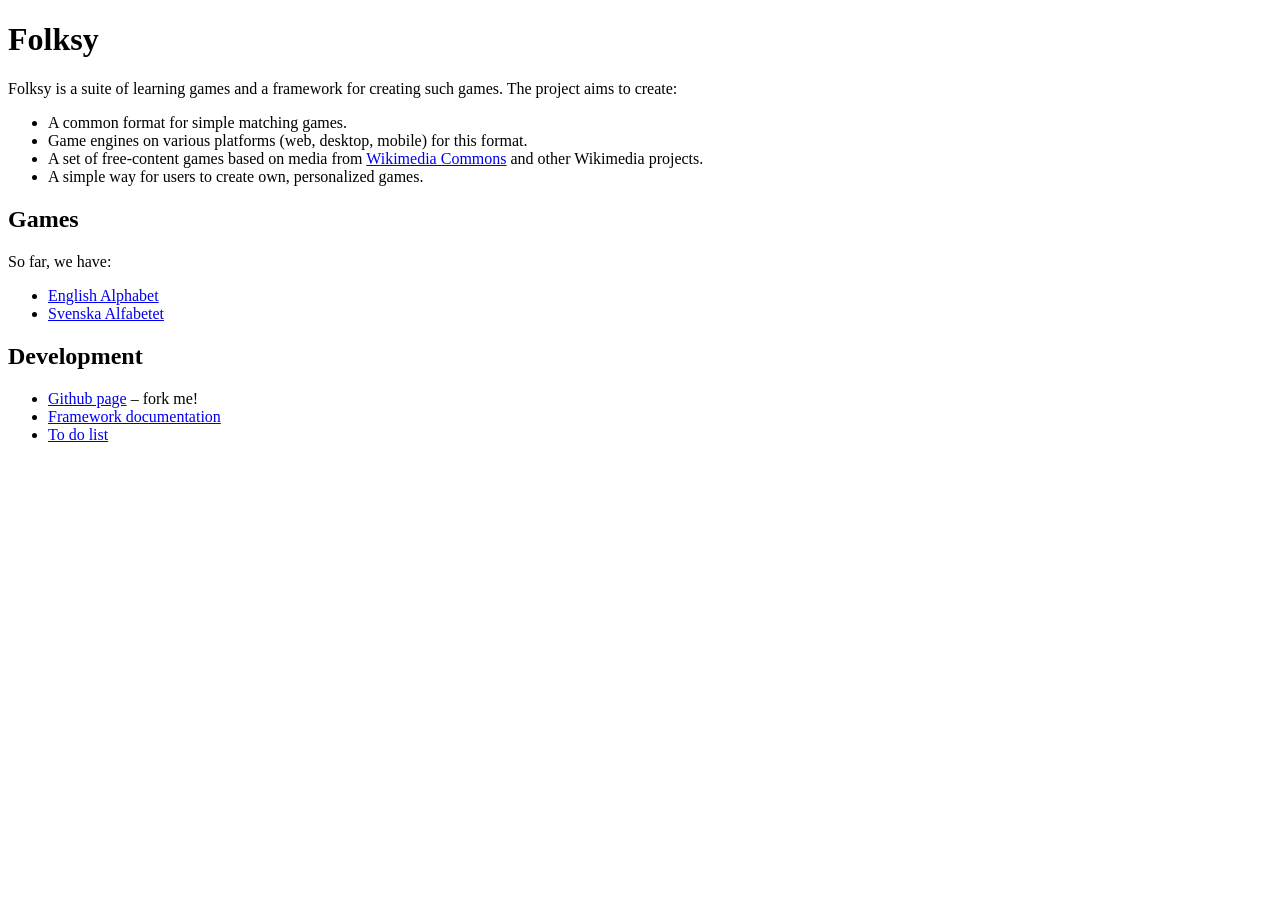
<file: index.html>
<!DOCTYPE HTML>
<html>
<head>
<title>Folksy: a framework for learning games</title>
</head>
<body>
<h1>Folksy</h1>

<p>Folksy is a suite of learning games and a framework for creating
such games. The project aims to create:</p>
<ul>
<li>A common format for simple matching games.</li>
<li>Game engines on various platforms (web, desktop, mobile) for this 
format.</li>
<li>A set of free-content games based on media from 
<a href="http://commons.wikimedia.org/">Wikimedia Commons</a> and other
Wikimedia projects.</li>
<li>A simple way for users to create own, personalized games.</li>
</ul>

<h2>Games</h2>

So far, we have:
<ul>
<li><a href="http://helgo.net/simon/folksy/en_alphabet/">English 
Alphabet</a></li>
<li><a href="http://helgo.net/simon/folksy/sv_alfabetet/">Svenska
Alfabetet</a></li>
</ul>

<h2>Development</h2>
<ul>
<li><a href="http://github.com/skagedal/folksy/">Github page</a>
&ndash; fork me!</a></li>
<li><a href="doc/framework.html">Framework documentation</a></li>
<li><a href="doc/TODO.html">To do list</a></li>
</ul>

</body>
</html>
</file>
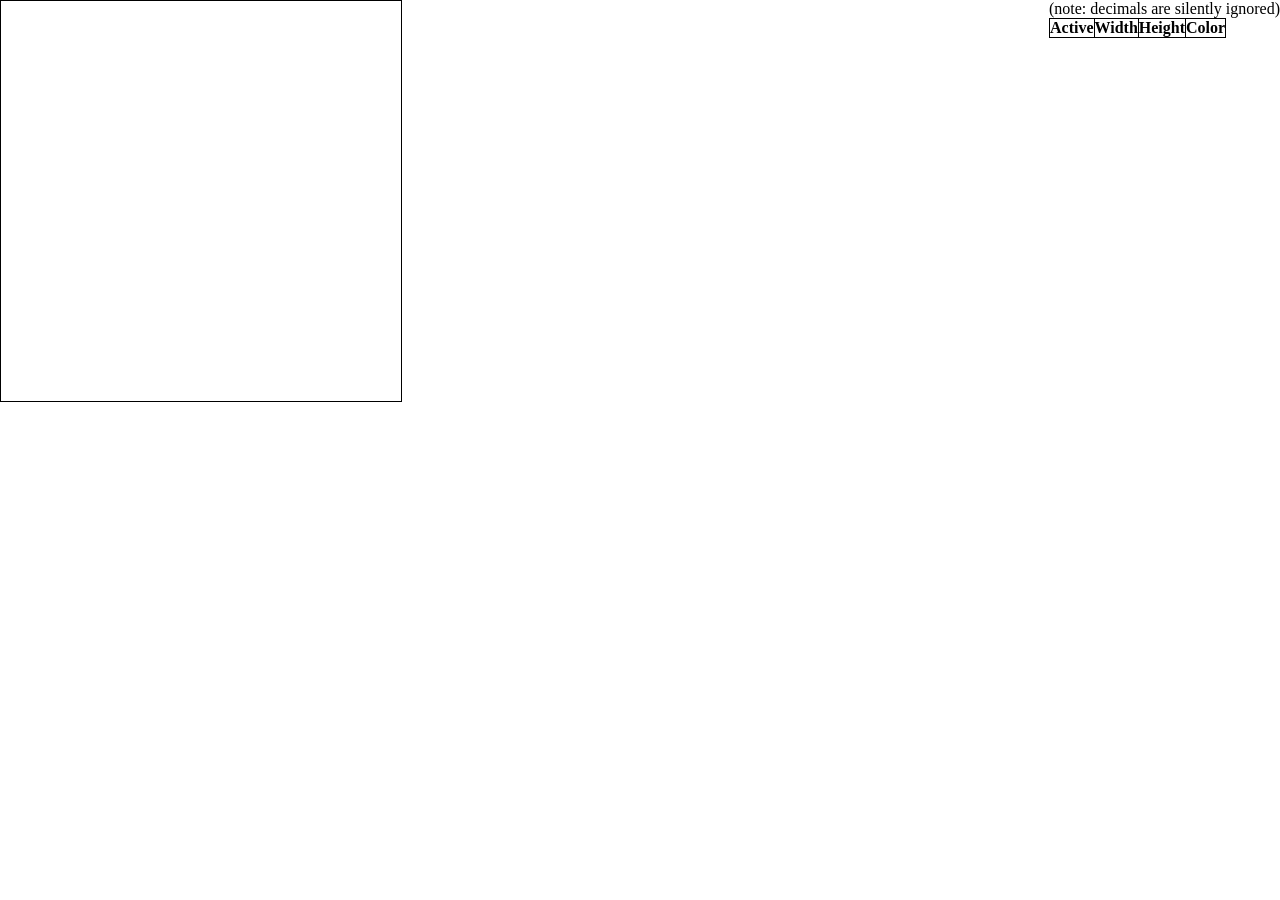
<file: test_layout.html>
<!DOCTYPE html>
<html>
<head>
  <title>Test layout</title>

  <script type="text/javascript" src="js/firebug-fallback.js"></script>
  <!--
  <script type="text/javascript" src="https://getfirebug.com/firebug-lite.js">
    {
    overrideConsole: false,
    startInNewWindow: true,
    startOpened: true,
    enableTrace: true
    }
  </script>
  -->

  <link rel="stylesheet" type="text/css" media="screen" href="css/reset.css" /> 
  <style type="text/css">
    #content { 
      position: relative; 
      width: 400px;
      height: 400px;
      border: 1px solid black;
      z-index: 0;
    }
    .elem {
      position: absolute;
      border: 1px solid black;
      z-index: 1;
    }
   #control {
    float: right;
   }
    table, th, td
    {
    border: 1px solid black;
    }
    th { font-weight: bold; }

  </style>
  <script type="text/javascript" src="https://ajax.googleapis.com/ajax/libs/jquery/1.7.1/jquery.min.js"></script>
  <script type="text/javascript" src="js/layout.js"></script>
  <script type="text/javascript">

function LayObj(w, h, bg) {
  this.active = true;
  this.isPlaced = false;
  this.w = w;
  this.h = h;
  this.bg = bg;
  this.getWidth = function() { return this.w; }
  this.getHeight = function() { return this.h; }
  this.div = $('<div/>').addClass("elem").hide().appendTo($("#content"));
		    
  this.place = function(X, Y, W, H) { 
    console.log("Getting placed: ", X, Y, W, H);
    console.log("bg: ", this.bg);
    this.div.css({"background-color": this.bg});
    if(!this.isPlaced)
	this.div.css({opacity: 0}).show();

    this.div.animate({ left: X, top: Y, width: W, height: H, opacity: 1.0});
    this.isPlaced = true;
  }
}

function updateActive(evObject) {
	var LO = evObject.data;
	var doFadeInOut = !!LO.active != !!evObject.target.checked;

	LO.active = evObject.target.checked;
	console.log("Update active ", LO.active);
	if (doFadeInOut) {
		if (!LO.active)
			LO.div.animate({opacity: 0});
/*		if (LO.active)
			LO.div.animate({opacity: 1});
		else
			LO.div.animate({opacity: 0});
*/
	}
        reLayout();
}
function updateWidth(evObject) {
	var LO = evObject.data;
	LO.w = parseInt(evObject.target.value);
	console.log("Update width ", LO.w);
        reLayout();
}
function updateHeight(evObject) {
	var LO = evObject.data;
	LO.h = parseInt(evObject.target.value);
	console.log("Update height ", LO.h);
        reLayout();
}
function updateBG(evObject) {
	var LO = evObject.data;
	LO.bg = evObject.target.value;
	console.log("Update bg ", LO.bg);
        reLayout();
}

function clickPlus(evObj) {
	var input = $(evObj.target).parent().parent().find('input');
	input.val(parseInt(input.val()) + 10)
	input.change();
}
function clickMinus(evObj) {
	var input = $(evObj.target).parent().parent().find('input');
	input.val(parseInt(input.val()) - 10)
	input.change();
}
function plusMinus(LO) {
	var buttonPlus = $('<button>+</button>').click(LO, clickPlus);
	var buttonMinus = $('<button>&minus;</button>').click(LO, clickMinus);
	return $('<div style="float:right"/>').append(buttonPlus, buttonMinus);
}

function addTableRow(layobjs) {
  var b = plusMinus;
  var tbody = $('#ctable > tbody:last');
  for (var i = 0; i < layobjs.length; i++) {
    var tr = tbody.append($('<tr>'));
    var LO = layobjs[i];
    // this is the kind of code that could - should - make you either love or hate jQuery. or both.
    tr.append($('<td>').append($('<input type="checkbox">').prop("checked", LO.active).change(LO, updateActive)));
    tr.append($('<td>').append(b(LO), $('<input type="text">').val(LO.w).change(LO, updateWidth))); 
    tr.append($('<td>').append(b(LO), $('<input type="text">').val(LO.h).change(LO, updateHeight)));
    tr.append($('<td>').append($('<input type="text">').val(LO.bg).change(LO, updateBG)));		    
  }
}

function reLayout() {
  var objs = $.grep($.ME.objs, function(o) { return o.active; });

  layout($.ME.box, objs, {padding: $.ME.padding});
}

function randVal() { 
	return parseInt(Math.random() * 100 + 10);
}

$(function() {
  // some examples - not used currently
  var o1 = [[10, 10, "red"], [10, 10, "blue"]];
  var o2 = [[20, 10, "#f00"], [10, 10, "#0f0"], [10, 10, "#00f"]];
  var o3 = [[10, 10, "red"], [10, 10, "blue"], [500, 10, "#ff0"]];
  var greedyFail = [[80, 50, "red"], [70, 50, "blue"], [20, 50, "red"], [15, 50, "blue"], [15, 50, "blue"]];
  // The above example should place the red objects on one row and the blue on the other. But it doesn't.

  colors = ["aqua", "black", "blue", "fuchsia", "grey", "green", "lime", "maroon", "navy", "olive", "purple", "red", "silver", "teal", "white", "yellow"]

  var objs = []
  for (var i = 0; i < colors.length; i++) {
    var lo = new LayObj(randVal(), randVal(), colors[i]);
    lo.active = Math.random() < 0.4;
    objs.push(lo);
  }
  var box = {getWidth: function() { return $("#content").width(); }, getHeight: function() { return $("#content").height(); }};

  $.ME = {box: box, objs: objs, padding: 20};

  reLayout();

      addTableRow(objs);

	/* We could use jQuery's .data(key, value) to connect the
	 * model and the views, so to speak. */

});

</script>
</head>
<body>
<div id="control">
(note: decimals are silently ignored)
<table id="ctable">
<tr><th>Active</th><th>Width</th><th>Height</th><th>Color</th></tr>
<tbody>
</tbody>
</table>
</div>
<div id="content"></div>
</body>
</html>
</file>
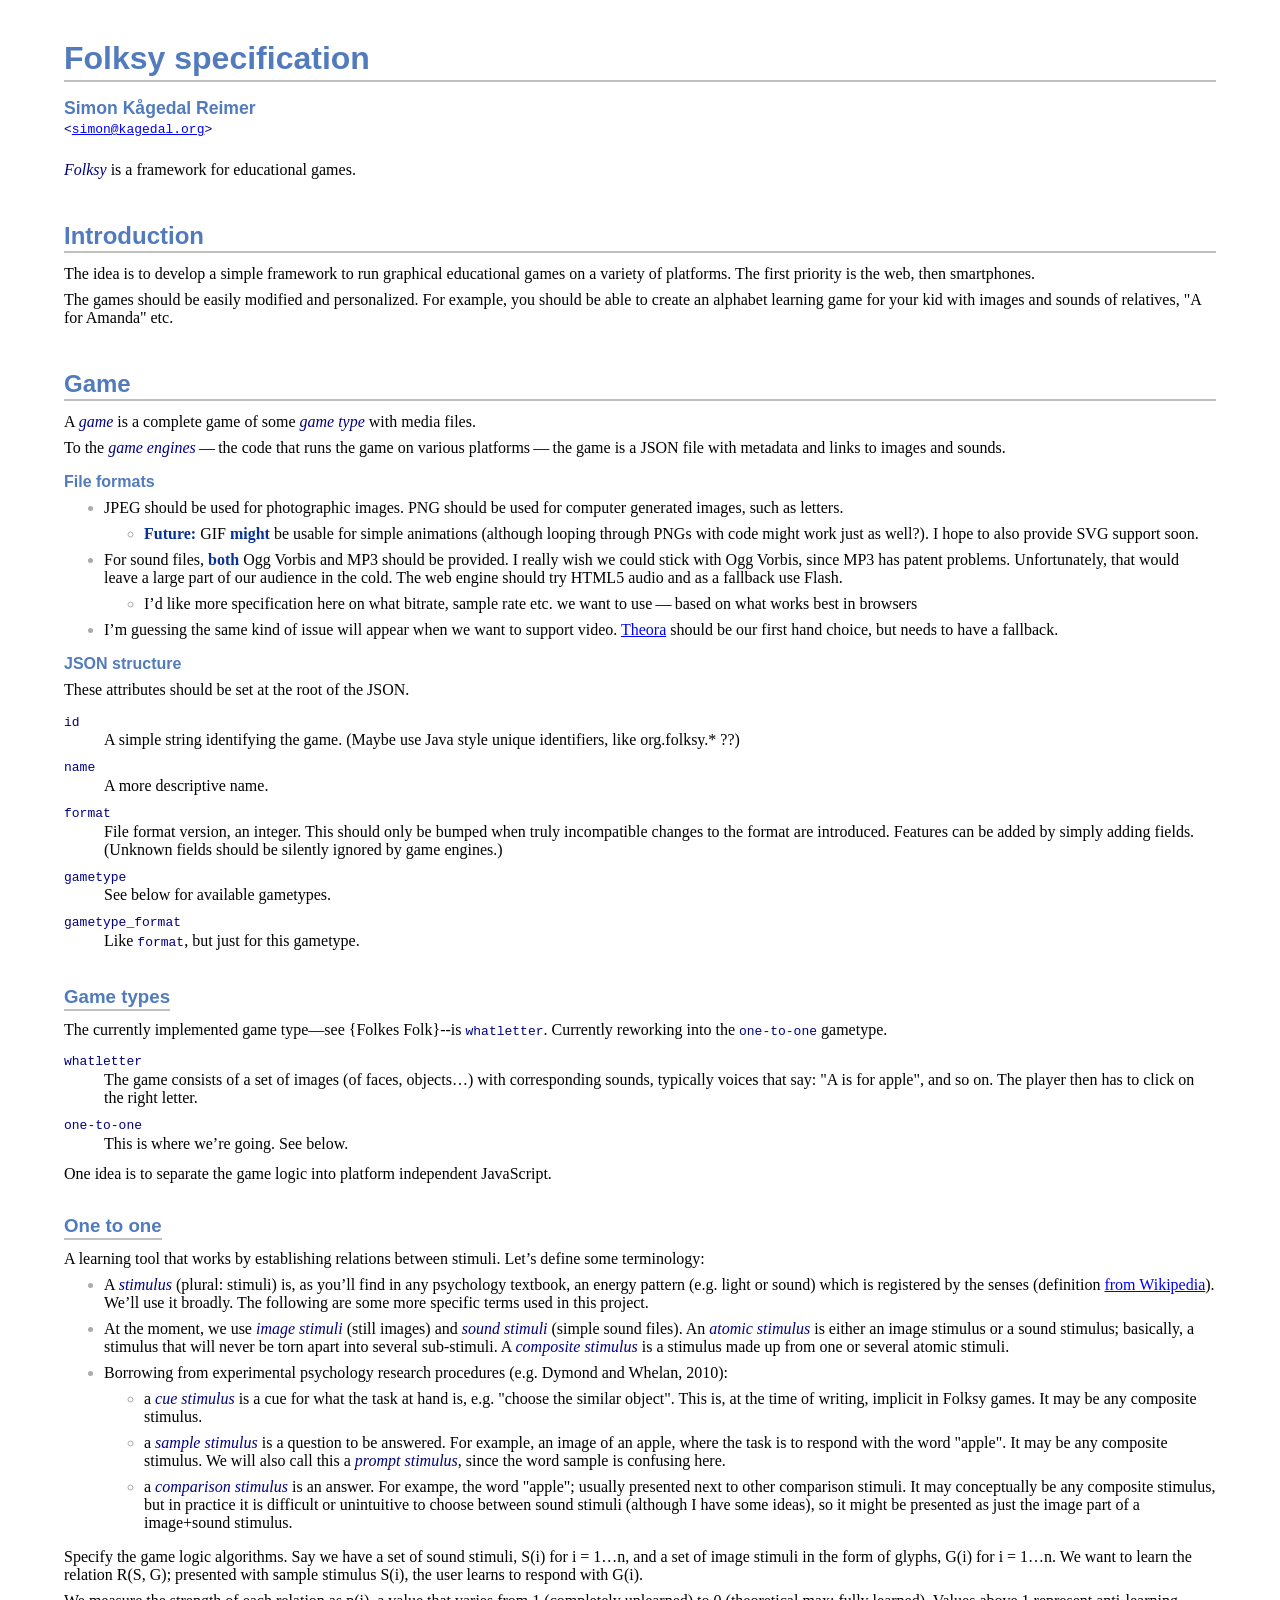
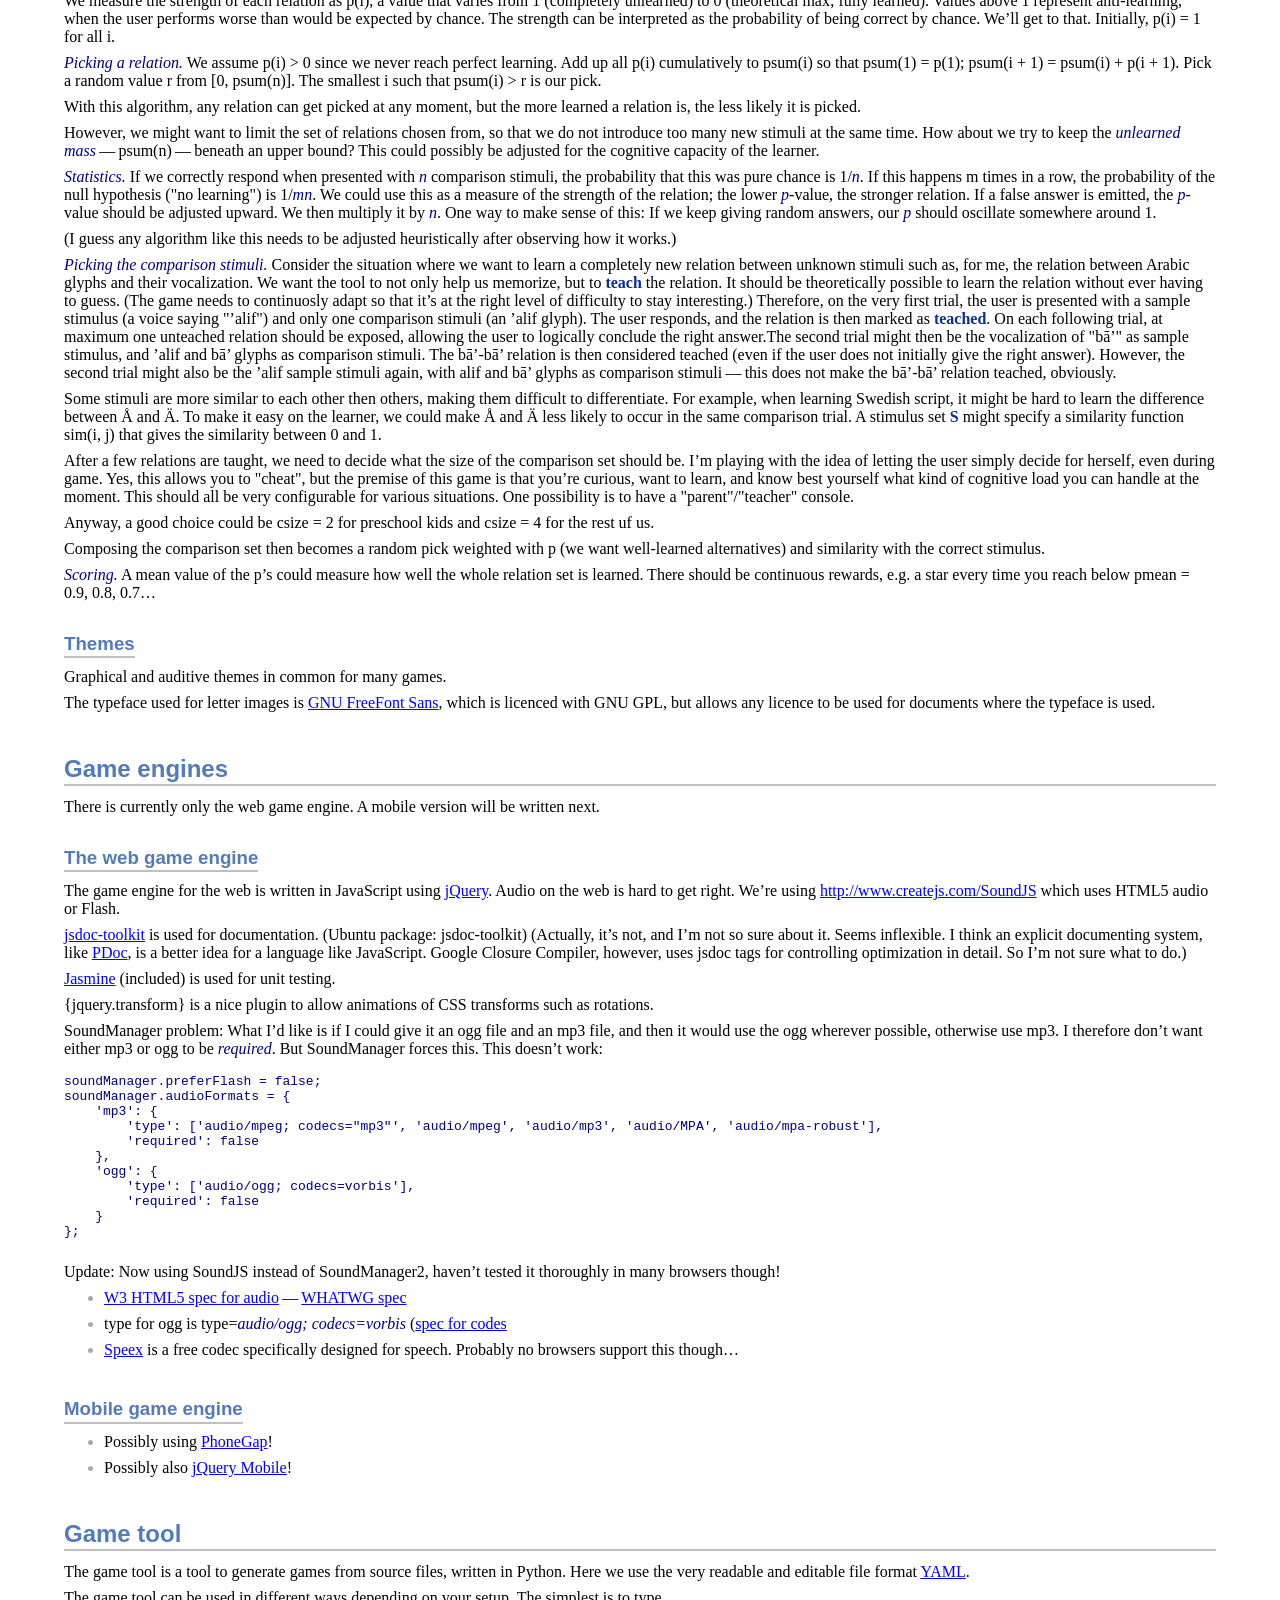
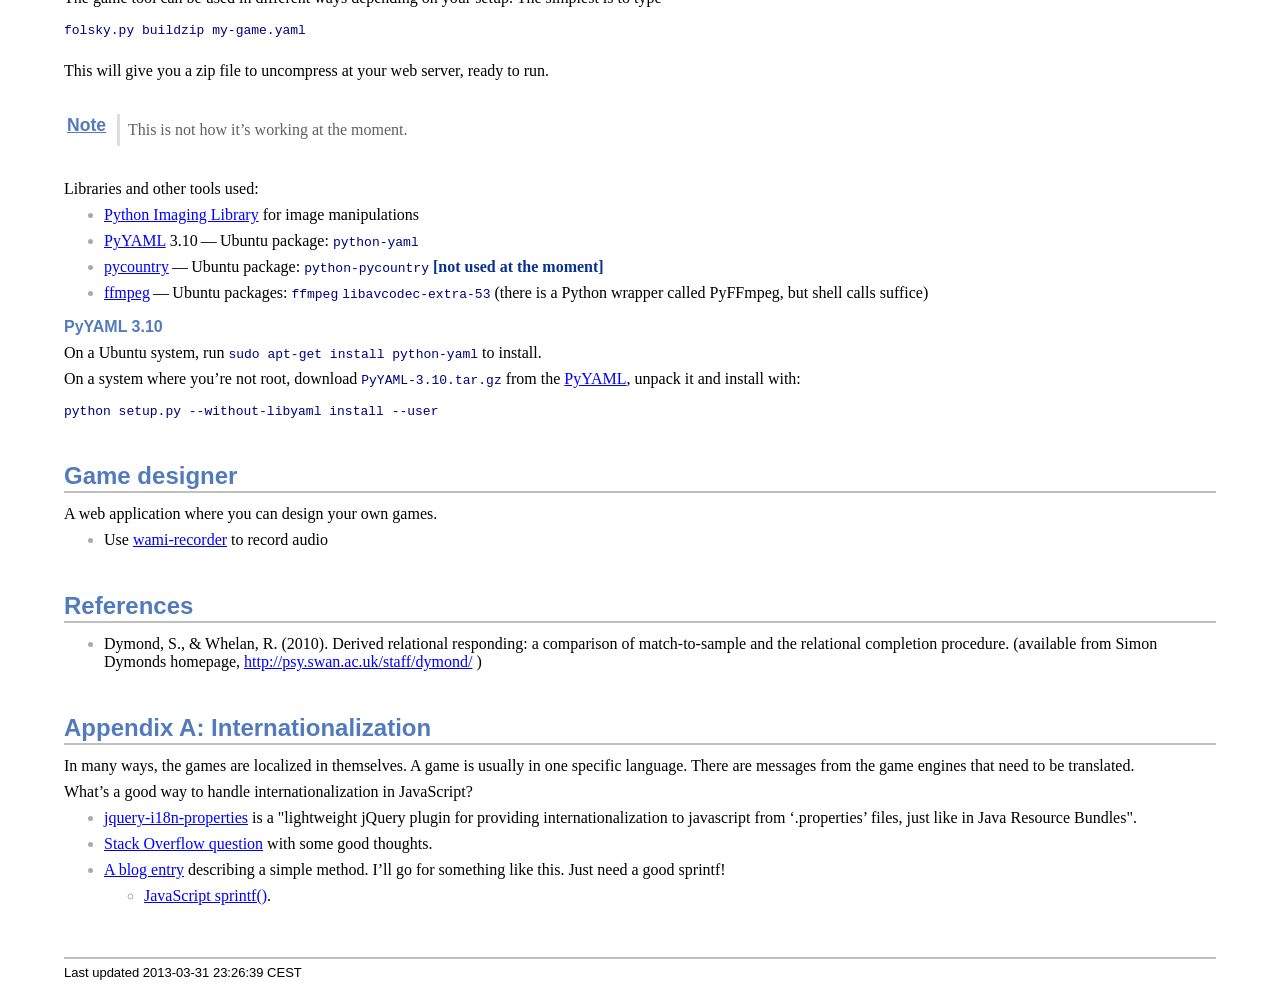
<file: doc/framework.html>
<!DOCTYPE html PUBLIC "-//W3C//DTD XHTML 1.1//EN"
    "http://www.w3.org/TR/xhtml11/DTD/xhtml11.dtd">
<html xmlns="http://www.w3.org/1999/xhtml" xml:lang="en">
<head>
<meta http-equiv="Content-Type" content="application/xhtml+xml; charset=UTF-8" />
<meta name="generator" content="AsciiDoc 8.6.6" />
<title>Folksy specification</title>
<style type="text/css">
/* Shared CSS for AsciiDoc xhtml11 and html5 backends */

/* Default font. */
body {
  font-family: Georgia,serif;
}

/* Title font. */
h1, h2, h3, h4, h5, h6,
div.title, caption.title,
thead, p.table.header,
#toctitle,
#author, #revnumber, #revdate, #revremark,
#footer {
  font-family: Arial,Helvetica,sans-serif;
}

body {
  margin: 1em 5% 1em 5%;
}

a {
  color: blue;
  text-decoration: underline;
}
a:visited {
  color: fuchsia;
}

em {
  font-style: italic;
  color: navy;
}

strong {
  font-weight: bold;
  color: #083194;
}

h1, h2, h3, h4, h5, h6 {
  color: #527bbd;
  margin-top: 1.2em;
  margin-bottom: 0.5em;
  line-height: 1.3;
}

h1, h2, h3 {
  border-bottom: 2px solid silver;
}
h2 {
  padding-top: 0.5em;
}
h3 {
  float: left;
}
h3 + * {
  clear: left;
}
h5 {
  font-size: 1.0em;
}

div.sectionbody {
  margin-left: 0;
}

hr {
  border: 1px solid silver;
}

p {
  margin-top: 0.5em;
  margin-bottom: 0.5em;
}

ul, ol, li > p {
  margin-top: 0;
}
ul > li     { color: #aaa; }
ul > li > * { color: black; }

pre {
  padding: 0;
  margin: 0;
}

#author {
  color: #527bbd;
  font-weight: bold;
  font-size: 1.1em;
}
#email {
}
#revnumber, #revdate, #revremark {
}

#footer {
  font-size: small;
  border-top: 2px solid silver;
  padding-top: 0.5em;
  margin-top: 4.0em;
}
#footer-text {
  float: left;
  padding-bottom: 0.5em;
}
#footer-badges {
  float: right;
  padding-bottom: 0.5em;
}

#preamble {
  margin-top: 1.5em;
  margin-bottom: 1.5em;
}
div.imageblock, div.exampleblock, div.verseblock,
div.quoteblock, div.literalblock, div.listingblock, div.sidebarblock,
div.admonitionblock {
  margin-top: 1.0em;
  margin-bottom: 1.5em;
}
div.admonitionblock {
  margin-top: 2.0em;
  margin-bottom: 2.0em;
  margin-right: 10%;
  color: #606060;
}

div.content { /* Block element content. */
  padding: 0;
}

/* Block element titles. */
div.title, caption.title {
  color: #527bbd;
  font-weight: bold;
  text-align: left;
  margin-top: 1.0em;
  margin-bottom: 0.5em;
}
div.title + * {
  margin-top: 0;
}

td div.title:first-child {
  margin-top: 0.0em;
}
div.content div.title:first-child {
  margin-top: 0.0em;
}
div.content + div.title {
  margin-top: 0.0em;
}

div.sidebarblock > div.content {
  background: #ffffee;
  border: 1px solid #dddddd;
  border-left: 4px solid #f0f0f0;
  padding: 0.5em;
}

div.listingblock > div.content {
  border: 1px solid #dddddd;
  border-left: 5px solid #f0f0f0;
  background: #f8f8f8;
  padding: 0.5em;
}

div.quoteblock, div.verseblock {
  padding-left: 1.0em;
  margin-left: 1.0em;
  margin-right: 10%;
  border-left: 5px solid #f0f0f0;
  color: #888;
}

div.quoteblock > div.attribution {
  padding-top: 0.5em;
  text-align: right;
}

div.verseblock > pre.content {
  font-family: inherit;
  font-size: inherit;
}
div.verseblock > div.attribution {
  padding-top: 0.75em;
  text-align: left;
}
/* DEPRECATED: Pre version 8.2.7 verse style literal block. */
div.verseblock + div.attribution {
  text-align: left;
}

div.admonitionblock .icon {
  vertical-align: top;
  font-size: 1.1em;
  font-weight: bold;
  text-decoration: underline;
  color: #527bbd;
  padding-right: 0.5em;
}
div.admonitionblock td.content {
  padding-left: 0.5em;
  border-left: 3px solid #dddddd;
}

div.exampleblock > div.content {
  border-left: 3px solid #dddddd;
  padding-left: 0.5em;
}

div.imageblock div.content { padding-left: 0; }
span.image img { border-style: none; }
a.image:visited { color: white; }

dl {
  margin-top: 0.8em;
  margin-bottom: 0.8em;
}
dt {
  margin-top: 0.5em;
  margin-bottom: 0;
  font-style: normal;
  color: navy;
}
dd > *:first-child {
  margin-top: 0.1em;
}

ul, ol {
    list-style-position: outside;
}
ol.arabic {
  list-style-type: decimal;
}
ol.loweralpha {
  list-style-type: lower-alpha;
}
ol.upperalpha {
  list-style-type: upper-alpha;
}
ol.lowerroman {
  list-style-type: lower-roman;
}
ol.upperroman {
  list-style-type: upper-roman;
}

div.compact ul, div.compact ol,
div.compact p, div.compact p,
div.compact div, div.compact div {
  margin-top: 0.1em;
  margin-bottom: 0.1em;
}

tfoot {
  font-weight: bold;
}
td > div.verse {
  white-space: pre;
}

div.hdlist {
  margin-top: 0.8em;
  margin-bottom: 0.8em;
}
div.hdlist tr {
  padding-bottom: 15px;
}
dt.hdlist1.strong, td.hdlist1.strong {
  font-weight: bold;
}
td.hdlist1 {
  vertical-align: top;
  font-style: normal;
  padding-right: 0.8em;
  color: navy;
}
td.hdlist2 {
  vertical-align: top;
}
div.hdlist.compact tr {
  margin: 0;
  padding-bottom: 0;
}

.comment {
  background: yellow;
}

.footnote, .footnoteref {
  font-size: 0.8em;
}

span.footnote, span.footnoteref {
  vertical-align: super;
}

#footnotes {
  margin: 20px 0 20px 0;
  padding: 7px 0 0 0;
}

#footnotes div.footnote {
  margin: 0 0 5px 0;
}

#footnotes hr {
  border: none;
  border-top: 1px solid silver;
  height: 1px;
  text-align: left;
  margin-left: 0;
  width: 20%;
  min-width: 100px;
}

div.colist td {
  padding-right: 0.5em;
  padding-bottom: 0.3em;
  vertical-align: top;
}
div.colist td img {
  margin-top: 0.3em;
}

@media print {
  #footer-badges { display: none; }
}

#toc {
  margin-bottom: 2.5em;
}

#toctitle {
  color: #527bbd;
  font-size: 1.1em;
  font-weight: bold;
  margin-top: 1.0em;
  margin-bottom: 0.1em;
}

div.toclevel1, div.toclevel2, div.toclevel3, div.toclevel4 {
  margin-top: 0;
  margin-bottom: 0;
}
div.toclevel2 {
  margin-left: 2em;
  font-size: 0.9em;
}
div.toclevel3 {
  margin-left: 4em;
  font-size: 0.9em;
}
div.toclevel4 {
  margin-left: 6em;
  font-size: 0.9em;
}

span.aqua { color: aqua; }
span.black { color: black; }
span.blue { color: blue; }
span.fuchsia { color: fuchsia; }
span.gray { color: gray; }
span.green { color: green; }
span.lime { color: lime; }
span.maroon { color: maroon; }
span.navy { color: navy; }
span.olive { color: olive; }
span.purple { color: purple; }
span.red { color: red; }
span.silver { color: silver; }
span.teal { color: teal; }
span.white { color: white; }
span.yellow { color: yellow; }

span.aqua-background { background: aqua; }
span.black-background { background: black; }
span.blue-background { background: blue; }
span.fuchsia-background { background: fuchsia; }
span.gray-background { background: gray; }
span.green-background { background: green; }
span.lime-background { background: lime; }
span.maroon-background { background: maroon; }
span.navy-background { background: navy; }
span.olive-background { background: olive; }
span.purple-background { background: purple; }
span.red-background { background: red; }
span.silver-background { background: silver; }
span.teal-background { background: teal; }
span.white-background { background: white; }
span.yellow-background { background: yellow; }

span.big { font-size: 2em; }
span.small { font-size: 0.6em; }

span.underline { text-decoration: underline; }
span.overline { text-decoration: overline; }
span.line-through { text-decoration: line-through; }


/*
 * xhtml11 specific
 *
 * */

tt {
  font-family: monospace;
  font-size: inherit;
  color: navy;
}

div.tableblock {
  margin-top: 1.0em;
  margin-bottom: 1.5em;
}
div.tableblock > table {
  border: 3px solid #527bbd;
}
thead, p.table.header {
  font-weight: bold;
  color: #527bbd;
}
p.table {
  margin-top: 0;
}
/* Because the table frame attribute is overriden by CSS in most browsers. */
div.tableblock > table[frame="void"] {
  border-style: none;
}
div.tableblock > table[frame="hsides"] {
  border-left-style: none;
  border-right-style: none;
}
div.tableblock > table[frame="vsides"] {
  border-top-style: none;
  border-bottom-style: none;
}


/*
 * html5 specific
 *
 * */

.monospaced {
  font-family: monospace;
  font-size: inherit;
  color: navy;
}

table.tableblock {
  margin-top: 1.0em;
  margin-bottom: 1.5em;
}
thead, p.tableblock.header {
  font-weight: bold;
  color: #527bbd;
}
p.tableblock {
  margin-top: 0;
}
table.tableblock {
  border-width: 3px;
  border-spacing: 0px;
  border-style: solid;
  border-color: #527bbd;
  border-collapse: collapse;
}
th.tableblock, td.tableblock {
  border-width: 1px;
  padding: 4px;
  border-style: solid;
  border-color: #527bbd;
}

table.tableblock.frame-topbot {
  border-left-style: hidden;
  border-right-style: hidden;
}
table.tableblock.frame-sides {
  border-top-style: hidden;
  border-bottom-style: hidden;
}
table.tableblock.frame-none {
  border-style: hidden;
}

th.tableblock.halign-left, td.tableblock.halign-left {
  text-align: left;
}
th.tableblock.halign-center, td.tableblock.halign-center {
  text-align: center;
}
th.tableblock.halign-right, td.tableblock.halign-right {
  text-align: right;
}

th.tableblock.valign-top, td.tableblock.valign-top {
  vertical-align: top;
}
th.tableblock.valign-middle, td.tableblock.valign-middle {
  vertical-align: middle;
}
th.tableblock.valign-bottom, td.tableblock.valign-bottom {
  vertical-align: bottom;
}


/*
 * manpage specific
 *
 * */

body.manpage h1 {
  padding-top: 0.5em;
  padding-bottom: 0.5em;
  border-top: 2px solid silver;
  border-bottom: 2px solid silver;
}
body.manpage h2 {
  border-style: none;
}
body.manpage div.sectionbody {
  margin-left: 3em;
}

@media print {
  body.manpage div#toc { display: none; }
}
</style>
<script type="text/javascript">
/*<![CDATA[*/
var asciidoc = {  // Namespace.

/////////////////////////////////////////////////////////////////////
// Table Of Contents generator
/////////////////////////////////////////////////////////////////////

/* Author: Mihai Bazon, September 2002
 * http://students.infoiasi.ro/~mishoo
 *
 * Table Of Content generator
 * Version: 0.4
 *
 * Feel free to use this script under the terms of the GNU General Public
 * License, as long as you do not remove or alter this notice.
 */

 /* modified by Troy D. Hanson, September 2006. License: GPL */
 /* modified by Stuart Rackham, 2006, 2009. License: GPL */

// toclevels = 1..4.
toc: function (toclevels) {

  function getText(el) {
    var text = "";
    for (var i = el.firstChild; i != null; i = i.nextSibling) {
      if (i.nodeType == 3 /* Node.TEXT_NODE */) // IE doesn't speak constants.
        text += i.data;
      else if (i.firstChild != null)
        text += getText(i);
    }
    return text;
  }

  function TocEntry(el, text, toclevel) {
    this.element = el;
    this.text = text;
    this.toclevel = toclevel;
  }

  function tocEntries(el, toclevels) {
    var result = new Array;
    var re = new RegExp('[hH]([2-'+(toclevels+1)+'])');
    // Function that scans the DOM tree for header elements (the DOM2
    // nodeIterator API would be a better technique but not supported by all
    // browsers).
    var iterate = function (el) {
      for (var i = el.firstChild; i != null; i = i.nextSibling) {
        if (i.nodeType == 1 /* Node.ELEMENT_NODE */) {
          var mo = re.exec(i.tagName);
          if (mo && (i.getAttribute("class") || i.getAttribute("className")) != "float") {
            result[result.length] = new TocEntry(i, getText(i), mo[1]-1);
          }
          iterate(i);
        }
      }
    }
    iterate(el);
    return result;
  }

  var toc = document.getElementById("toc");
  if (!toc) {
    return;
  }

  // Delete existing TOC entries in case we're reloading the TOC.
  var tocEntriesToRemove = [];
  var i;
  for (i = 0; i < toc.childNodes.length; i++) {
    var entry = toc.childNodes[i];
    if (entry.nodeName == 'div'
     && entry.getAttribute("class")
     && entry.getAttribute("class").match(/^toclevel/))
      tocEntriesToRemove.push(entry);
  }
  for (i = 0; i < tocEntriesToRemove.length; i++) {
    toc.removeChild(tocEntriesToRemove[i]);
  }

  // Rebuild TOC entries.
  var entries = tocEntries(document.getElementById("content"), toclevels);
  for (var i = 0; i < entries.length; ++i) {
    var entry = entries[i];
    if (entry.element.id == "")
      entry.element.id = "_toc_" + i;
    var a = document.createElement("a");
    a.href = "#" + entry.element.id;
    a.appendChild(document.createTextNode(entry.text));
    var div = document.createElement("div");
    div.appendChild(a);
    div.className = "toclevel" + entry.toclevel;
    toc.appendChild(div);
  }
  if (entries.length == 0)
    toc.parentNode.removeChild(toc);
},


/////////////////////////////////////////////////////////////////////
// Footnotes generator
/////////////////////////////////////////////////////////////////////

/* Based on footnote generation code from:
 * http://www.brandspankingnew.net/archive/2005/07/format_footnote.html
 */

footnotes: function () {
  // Delete existing footnote entries in case we're reloading the footnodes.
  var i;
  var noteholder = document.getElementById("footnotes");
  if (!noteholder) {
    return;
  }
  var entriesToRemove = [];
  for (i = 0; i < noteholder.childNodes.length; i++) {
    var entry = noteholder.childNodes[i];
    if (entry.nodeName == 'div' && entry.getAttribute("class") == "footnote")
      entriesToRemove.push(entry);
  }
  for (i = 0; i < entriesToRemove.length; i++) {
    noteholder.removeChild(entriesToRemove[i]);
  }

  // Rebuild footnote entries.
  var cont = document.getElementById("content");
  var spans = cont.getElementsByTagName("span");
  var refs = {};
  var n = 0;
  for (i=0; i<spans.length; i++) {
    if (spans[i].className == "footnote") {
      n++;
      var note = spans[i].getAttribute("data-note");
      if (!note) {
        // Use [\s\S] in place of . so multi-line matches work.
        // Because JavaScript has no s (dotall) regex flag.
        note = spans[i].innerHTML.match(/\s*\[([\s\S]*)]\s*/)[1];
        spans[i].innerHTML =
          "[<a id='_footnoteref_" + n + "' href='#_footnote_" + n +
          "' title='View footnote' class='footnote'>" + n + "</a>]";
        spans[i].setAttribute("data-note", note);
      }
      noteholder.innerHTML +=
        "<div class='footnote' id='_footnote_" + n + "'>" +
        "<a href='#_footnoteref_" + n + "' title='Return to text'>" +
        n + "</a>. " + note + "</div>";
      var id =spans[i].getAttribute("id");
      if (id != null) refs["#"+id] = n;
    }
  }
  if (n == 0)
    noteholder.parentNode.removeChild(noteholder);
  else {
    // Process footnoterefs.
    for (i=0; i<spans.length; i++) {
      if (spans[i].className == "footnoteref") {
        var href = spans[i].getElementsByTagName("a")[0].getAttribute("href");
        href = href.match(/#.*/)[0];  // Because IE return full URL.
        n = refs[href];
        spans[i].innerHTML =
          "[<a href='#_footnote_" + n +
          "' title='View footnote' class='footnote'>" + n + "</a>]";
      }
    }
  }
},

install: function(toclevels) {
  var timerId;

  function reinstall() {
    asciidoc.footnotes();
    if (toclevels) {
      asciidoc.toc(toclevels);
    }
  }

  function reinstallAndRemoveTimer() {
    clearInterval(timerId);
    reinstall();
  }

  timerId = setInterval(reinstall, 500);
  if (document.addEventListener)
    document.addEventListener("DOMContentLoaded", reinstallAndRemoveTimer, false);
  else
    window.onload = reinstallAndRemoveTimer;
}

}
asciidoc.install();
/*]]>*/
</script>
</head>
<body class="article">
<div id="header">
<h1>Folksy specification</h1>
<span id="author">Simon Kågedal Reimer</span><br />
<span id="email"><tt>&lt;<a href="mailto:simon@kagedal.org">simon@kagedal.org</a>&gt;</tt></span><br />
</div>
<div id="content">
<div id="preamble">
<div class="sectionbody">
<div class="paragraph"><p><em>Folksy</em> is a framework for educational games.</p></div>
</div>
</div>
<div class="sect1">
<h2 id="_introduction">Introduction</h2>
<div class="sectionbody">
<div class="paragraph"><p>The idea is to develop a simple framework to run graphical educational
games on a variety of platforms. The first priority is the web, then
smartphones.</p></div>
<div class="paragraph"><p>The games should be easily modified and personalized. For example, you
should be able to create an alphabet learning game for your kid with
images and sounds of relatives, "A for Amanda" etc.</p></div>
</div>
</div>
<div class="sect1">
<h2 id="_game">Game</h2>
<div class="sectionbody">
<div class="paragraph"><p>A <em>game</em> is a complete game of some <em>game type</em> with media files.</p></div>
<div class="paragraph"><p>To the <em>game engines</em>&#8201;&#8212;&#8201;the code that runs the game on various
platforms&#8201;&#8212;&#8201;the game is a JSON file with metadata and links to images
and sounds.</p></div>
<div class="ulist"><div class="title">File formats</div><ul>
<li>
<p>
JPEG should be used for photographic images. PNG should be used for
  computer generated images, such as letters.
</p>
<div class="ulist"><ul>
<li>
<p>
<strong>Future:</strong> GIF <strong>might</strong> be usable for simple animations (although
    looping through PNGs with code might work just as well?). I hope
    to also provide SVG support soon.
</p>
</li>
</ul></div>
</li>
<li>
<p>
For sound files, <strong>both</strong> Ogg Vorbis and MP3 should be provided. I
  really wish we could stick with Ogg Vorbis, since MP3 has patent
  problems. Unfortunately, that would leave a large part of our
  audience in the cold. The web engine should try HTML5 audio and as
  a fallback use Flash.
</p>
<div class="ulist"><ul>
<li>
<p>
I&#8217;d like more specification here on what bitrate, sample rate
   etc. we want to use&#8201;&#8212;&#8201;based on what works best in browsers
</p>
</li>
</ul></div>
</li>
<li>
<p>
I&#8217;m guessing the same kind of issue will appear when we want to
  support video. <a href="http://theora.org/">Theora</a> should be our first hand
  choice, but needs to have a fallback.
</p>
</li>
</ul></div>
<div class="paragraph"><div class="title">JSON structure</div><p>These attributes should be set at the root of the JSON.</p></div>
<div class="dlist"><dl>
<dt class="hdlist1">
<tt>id</tt>
</dt>
<dd>
<p>
        A simple string identifying the game.
        (Maybe use Java style unique identifiers, like org.folksy.* ??)
</p>
</dd>
<dt class="hdlist1">
<tt>name</tt>
</dt>
<dd>
<p>
        A more descriptive name.
</p>
</dd>
<dt class="hdlist1">
<tt>format</tt>
</dt>
<dd>
<p>
        File format version, an integer. This should only be bumped
        when truly incompatible changes to the format are
        introduced. Features can be added by simply adding
        fields. (Unknown fields should be silently ignored by game
        engines.)
</p>
</dd>
<dt class="hdlist1">
<tt>gametype</tt>
</dt>
<dd>
<p>
        See below for available gametypes.
</p>
</dd>
<dt class="hdlist1">
<tt>gametype_format</tt>
</dt>
<dd>
<p>
        Like <tt>format</tt>, but just for this gametype.
</p>
</dd>
</dl></div>
<div class="sect2">
<h3 id="_game_types">Game types</h3>
<div class="paragraph"><p>The currently implemented game type&#8212;see {Folkes Folk}--is
<tt>whatletter</tt>. Currently reworking into the <tt>one-to-one</tt> gametype.</p></div>
<div class="dlist"><dl>
<dt class="hdlist1">
<tt>whatletter</tt>
</dt>
<dd>
<p>
        The game consists of a set of images (of faces, objects&#8230;)
        with corresponding sounds, typically voices that say: "A is
        for apple", and so on. The player then has to click on the
        right letter.
</p>
</dd>
<dt class="hdlist1">
<tt>one-to-one</tt>
</dt>
<dd>
<p>
        This is where we&#8217;re going. See below.
</p>
</dd>
</dl></div>
<div class="paragraph"><p>One idea is to separate the game logic into platform independent JavaScript.</p></div>
</div>
<div class="sect2">
<h3 id="_one_to_one">One to one</h3>
<div class="paragraph"><p>A learning tool that works by establishing relations between
stimuli. Let&#8217;s define some terminology:</p></div>
<div class="ulist"><ul>
<li>
<p>
A <em>stimulus</em> (plural: stimuli) is, as you&#8217;ll find in any psychology
  textbook, an energy pattern (e.g. light or sound) which is
  registered by the senses (definition
  <a href="http://en.wikipedia.org/wiki/Stimulus_(psychology)">from
  Wikipedia</a>). We&#8217;ll use it broadly. The following are some more
  specific terms used in this project.
</p>
</li>
<li>
<p>
At the moment, we use <em>image stimuli</em> (still images) and
  <em>sound stimuli</em> (simple sound files). An <em>atomic
  stimulus</em> is either an image stimulus or a sound stimulus;
  basically, a stimulus that will never be torn apart into several
  sub-stimuli.  A <em>composite stimulus</em> is a stimulus made up
  from one or several atomic stimuli.
</p>
</li>
<li>
<p>
Borrowing from experimental psychology research procedures
  (e.g. Dymond and Whelan, 2010):
</p>
<div class="ulist"><ul>
<li>
<p>
a <em>cue stimulus</em> is a cue for what the task at hand is,
   e.g. "choose the similar object". This is, at the time of writing,
   implicit in Folksy games. It may be any composite stimulus.
</p>
</li>
<li>
<p>
a <em>sample stimulus</em> is a question to be answered. For example, an
   image of an apple, where the task is to respond with the word
   "apple". It may be any composite stimulus. We will also call this a
   <em>prompt stimulus</em>, since the word sample is confusing here.
</p>
</li>
<li>
<p>
a <em>comparison stimulus</em> is an answer. For exampe, the word "apple";
   usually presented next to other comparison stimuli. It may
   conceptually be any composite stimulus, but in practice it is
   difficult or unintuitive to choose between sound stimuli (although
   I have some ideas), so it might be presented as just the image part
   of a image+sound stimulus.
</p>
</li>
</ul></div>
</li>
</ul></div>
<div class="paragraph"><p>Specify the game logic algorithms. Say we have a set of sound stimuli,
S(i) for i = 1&#8230;n, and a set of image stimuli in the form of glyphs,
G(i) for i = 1&#8230;n. We want to learn the relation R(S, G); presented
with sample stimulus S(i), the user learns to respond with G(i).</p></div>
<div class="paragraph"><p>We measure the strength of each relation as p(i), a value that
varies from 1 (completely unlearned) to 0 (theoretical max; fully
learned). Values above 1 represent anti-learning, when the user
performs worse than would be expected by chance.  The strength can be
interpreted as the probability of being correct by chance. We&#8217;ll get
to that. Initially, p(i) = 1 for all i.</p></div>
<div class="paragraph"><p><em>Picking a relation.</em> We assume p(i) &gt; 0 since we never reach perfect
learning. Add up all p(i) cumulatively to psum(i) so that psum(1) =
p(1); psum(i + 1) = psum(i) + p(i + 1). Pick a random value r from [0,
psum(n)]. The smallest i such that psum(i) &gt; r is our pick.</p></div>
<div class="paragraph"><p>With this algorithm, any relation can get picked at any moment, but
the more learned a relation is, the less likely it is picked.</p></div>
<div class="paragraph"><p>However, we might want to limit the set of relations chosen from, so
that we do not introduce too many new stimuli at the same time. How
about we try to keep the <em>unlearned mass</em>&#8201;&#8212;&#8201;psum(n)&#8201;&#8212;&#8201;beneath an
upper bound? This could possibly be adjusted for the cognitive
capacity of the learner.</p></div>
<div class="paragraph"><p><em>Statistics.</em> If we correctly respond when presented with <em>n</em>
comparison stimuli, the probability that this was pure chance is
1/<em>n</em>. If this happens m times in a row, the probability of the null
hypothesis ("no learning") is 1/<em>mn</em>. We could use this as a measure
of the strength of the relation; the lower <em>p</em>-value, the stronger
relation. If a false answer is emitted, the <em>p</em>-value should be
adjusted upward. We then multiply it by <em>n</em>. One way to make sense of
this: If we keep giving random answers, our <em>p</em> should oscillate somewhere around 1.</p></div>
<div class="paragraph"><p>(I guess any algorithm like this needs to be adjusted heuristically
after observing how it works.)</p></div>
<div class="paragraph"><p><em>Picking the comparison stimuli.</em> Consider the situation where we want
to learn a completely new relation between unknown stimuli such as,
for me, the relation between Arabic glyphs and their vocalization. We
want the tool to not only help us memorize, but to <strong>teach</strong> the
relation. It should be theoretically possible to learn the relation
without ever having to guess. (The game needs to continuosly adapt so
that it&#8217;s at the right level of difficulty to stay interesting.)
Therefore, on the very first trial, the user is presented with a
sample stimulus (a voice saying "’alif") and only one comparison
stimuli (an ’alif glyph). The user responds, and the relation is then
marked as <strong>teached</strong>. On each following trial, at maximum one unteached
relation should be exposed, allowing the user to logically conclude
the right answer.The second trial might then be the vocalization of
"bā’" as sample stimulus, and ’alif and bā’ glyphs as comparison
stimuli. The bā’-bā’ relation is then considered teached (even if the
user does not initially give the right answer). However, the second
trial might also be the ’alif sample stimuli again, with alif and bā’
glyphs as comparison stimuli&#8201;&#8212;&#8201;this does not make the bā’-bā’
relation teached, obviously.</p></div>
<div class="paragraph"><p>Some stimuli are more similar to each other then others, making them
difficult to differentiate. For example, when learning Swedish script,
it might be hard to learn the difference between Å and Ä. To make it
easy on the learner, we could make Å and Ä less likely to occur in the
same comparison trial. A stimulus set <strong>S</strong> might specify a similarity
function sim(i, j) that gives the similarity between 0 and 1.</p></div>
<div class="paragraph"><p>After a few relations are taught, we need to decide what the size of
the comparison set should be. I&#8217;m playing with the idea of letting the
user simply decide for herself, even during game. Yes, this allows you
to "cheat", but the premise of this game is that you&#8217;re curious, want
to learn, and know best yourself what kind of cognitive load you can
handle at the moment. This should all be very configurable for various
situations. One possibility is to have a "parent"/"teacher" console.</p></div>
<div class="paragraph"><p>Anyway, a good choice could be csize = 2 for preschool kids and
csize = 4 for the rest uf us.</p></div>
<div class="paragraph"><p>Composing the comparison set then becomes a random pick weighted with
p (we want well-learned alternatives) and similarity with the correct
stimulus.</p></div>
<div class="paragraph"><p><em>Scoring.</em> A mean value of the p&#8217;s could measure how well the whole
relation set is learned. There should be continuous rewards, e.g. a
star every time you reach below pmean = 0.9, 0.8, 0.7&#8230;</p></div>
</div>
<div class="sect2">
<h3 id="_themes">Themes</h3>
<div class="paragraph"><p>Graphical and auditive themes in common for many games.</p></div>
<div class="paragraph"><p>The typeface used for letter images is
<a href="http://www.gnu.org/software/freefont/">GNU FreeFont Sans</a>, which is
licenced with GNU GPL, but allows any licence to be used for documents
where the typeface is used.</p></div>
</div>
</div>
</div>
<div class="sect1">
<h2 id="_game_engines">Game engines</h2>
<div class="sectionbody">
<div class="paragraph"><p>There is currently only the web game engine. A mobile version will be written
next.</p></div>
<div class="sect2">
<h3 id="_the_web_game_engine">The web game engine</h3>
<div class="paragraph"><p>The game engine for the web is written in JavaScript using <a href="http://jquery.com/">jQuery</a>.
Audio on the web is hard to get right. We&#8217;re using
<a href="http://www.createjs.com/SoundJS">http://www.createjs.com/SoundJS</a> which uses HTML5 audio or Flash.</p></div>
<div class="paragraph"><p><a href="http://code.google.com/p/jsdoc-toolkit/">jsdoc-toolkit</a> is used for documentation. (Ubuntu package: jsdoc-toolkit)
(Actually, it&#8217;s not, and I&#8217;m not so sure about it. Seems inflexible. I
think an explicit documenting system, like <a href="http://pdoc.org/">PDoc</a>, is
a better idea for a language like JavaScript. Google Closure Compiler,
however, uses jsdoc tags for controlling optimization in detail. So
I&#8217;m not sure what to do.)</p></div>
<div class="paragraph"><p><a href="http://pivotal.github.com/jasmine/">Jasmine</a> (included) is used for unit testing.</p></div>
<div class="paragraph"><p>{jquery.transform} is a nice plugin to allow animations of CSS
transforms such as rotations.</p></div>
<div class="paragraph"><p>SoundManager problem: What I&#8217;d like is if I could give it an ogg file
and an mp3 file, and then it would use the ogg wherever possible,
otherwise use mp3. I therefore don&#8217;t want either mp3 or ogg to be
<em>required</em>. But SoundManager forces this. This doesn&#8217;t work:</p></div>
<div class="literalblock">
<div class="content">
<pre><tt>soundManager.preferFlash = false;
soundManager.audioFormats = {
    'mp3': {
        'type': ['audio/mpeg; codecs="mp3"', 'audio/mpeg', 'audio/mp3', 'audio/MPA', 'audio/mpa-robust'],
        'required': false
    },
    'ogg': {
        'type': ['audio/ogg; codecs=vorbis'],
        'required': false
    }
};</tt></pre>
</div></div>
<div class="paragraph"><p>Update: Now using SoundJS instead of SoundManager2, haven&#8217;t tested it
thoroughly in many browsers though!</p></div>
<div class="ulist"><ul>
<li>
<p>
<a href="http://dev.w3.org/html5/spec/Overview.html#the-audio-element">W3 HTML5 spec for audio</a>&#8201;&#8212;&#8201;<a href="http://www.whatwg.org/specs/web-apps/current-work/multipage/the-video-element.html#the-audio-element">WHATWG spec</a>
</p>
</li>
<li>
<p>
type for ogg is type=<em>audio/ogg; codecs=vorbis</em> (<a href="http://tools.ietf.org/html/rfc4281">spec for codes</a>
</p>
</li>
<li>
<p>
<a href="http://www.speex.org/">Speex</a> is a free codec specifically designed
  for speech. Probably no browsers support this though&#8230;
</p>
</li>
</ul></div>
</div>
<div class="sect2">
<h3 id="_mobile_game_engine">Mobile game engine</h3>
<div class="ulist"><ul>
<li>
<p>
Possibly using <a href="http://phonegap.com/">PhoneGap</a>!
</p>
</li>
<li>
<p>
Possibly also <a href="http://jquerymobile.com/">jQuery Mobile</a>!
</p>
</li>
</ul></div>
</div>
</div>
</div>
<div class="sect1">
<h2 id="_game_tool">Game tool</h2>
<div class="sectionbody">
<div class="paragraph"><p>The game tool is a tool to generate games from source files, written
in Python. Here we use the very readable and editable file format
<a href="http://www.yaml.org/">YAML</a>.</p></div>
<div class="paragraph"><p>The game tool can be used in different ways depending on your
setup. The simplest is to type</p></div>
<div class="literalblock">
<div class="content">
<pre><tt>folsky.py buildzip my-game.yaml</tt></pre>
</div></div>
<div class="paragraph"><p>This will give you a zip file to uncompress at your web server, ready to run.</p></div>
<div class="admonitionblock">
<table><tr>
<td class="icon">
<div class="title">Note</div>
</td>
<td class="content">This is not how it&#8217;s working at the moment.</td>
</tr></table>
</div>
<div class="paragraph"><p>Libraries and other tools used:</p></div>
<div class="ulist"><ul>
<li>
<p>
<a href="http://www.pythonware.com/products/pil/">Python Imaging Library</a> for image manipulations
</p>
</li>
<li>
<p>
<a href="http://pyyaml.org/wiki/PyYAML">PyYAML</a> 3.10&#8201;&#8212;&#8201;Ubuntu package: <tt>python-yaml</tt>
</p>
</li>
<li>
<p>
<a href="http://pypi.python.org/pypi/pycountry/">pycountry</a>&#8201;&#8212;&#8201;Ubuntu package: <tt>python-pycountry</tt> <strong>[not used at the moment]</strong>
</p>
</li>
<li>
<p>
<a href="http://ffmpeg.org/">ffmpeg</a>&#8201;&#8212;&#8201;Ubuntu packages: <tt>ffmpeg</tt> <tt>libavcodec-extra-53</tt> (there is a Python wrapper called PyFFmpeg, but shell calls suffice)
</p>
</li>
</ul></div>
<div class="paragraph"><div class="title">PyYAML 3.10</div><p>On a Ubuntu system, run <tt>sudo apt-get install python-yaml</tt> to install.</p></div>
<div class="paragraph"><p>On a system where you&#8217;re not root, download <tt>PyYAML-3.10.tar.gz</tt> from
the <a href="http://pyyaml.org/wiki/PyYAML">PyYAML</a>, unpack it and install with:</p></div>
<div class="literalblock">
<div class="content">
<pre><tt>python setup.py --without-libyaml install --user</tt></pre>
</div></div>
</div>
</div>
<div class="sect1">
<h2 id="_game_designer">Game designer</h2>
<div class="sectionbody">
<div class="paragraph"><p>A web application where you can design your own games.</p></div>
<div class="ulist"><ul>
<li>
<p>
Use <a href="https://code.google.com/p/wami-recorder/">wami-recorder</a> to record audio
</p>
</li>
</ul></div>
</div>
</div>
<div class="sect1">
<h2 id="_references">References</h2>
<div class="sectionbody">
<div class="ulist"><ul>
<li>
<p>
Dymond, S., &amp; Whelan, R. (2010). Derived relational responding: a comparison of match-to-sample and the relational completion procedure. (available from Simon Dymonds homepage, <a href="http://psy.swan.ac.uk/staff/dymond/">http://psy.swan.ac.uk/staff/dymond/</a> )
</p>
</li>
</ul></div>
</div>
</div>
<div class="sect1">
<h2 id="_appendix_a_internationalization">Appendix A: Internationalization</h2>
<div class="sectionbody">
<div class="paragraph"><p>In many ways, the games are localized in themselves. A game is usually
in one specific language. There are messages from the game engines
that need to be translated.</p></div>
<div class="paragraph"><p>What&#8217;s a good way to handle internationalization in JavaScript?</p></div>
<div class="ulist"><ul>
<li>
<p>
<a href="http://code.google.com/p/jquery-i18n-properties/">jquery-i18n-properties</a>
  is a "lightweight jQuery plugin for providing internationalization
  to javascript from ‘.properties’ files, just like in Java Resource
  Bundles".
</p>
</li>
<li>
<p>
<a href="http://stackoverflow.com/questions/48726/best-javascript-i18n-techniques-ajax-dates-times-numbers-currency">Stack
  Overflow question</a> with some good thoughts.
</p>
</li>
<li>
<p>
<a href="http://24ways.org/2007/javascript-internationalisation">A blog entry</a>
  describing a simple method. I&#8217;ll go for something like this. Just
  need a good sprintf!
</p>
<div class="ulist"><ul>
<li>
<p>
<a href="http://www.diveintojavascript.com/projects/javascript-sprintf">JavaScript sprintf()</a>.
</p>
</li>
</ul></div>
</li>
</ul></div>
</div>
</div>
</div>
<div id="footnotes"><hr /></div>
<div id="footer">
<div id="footer-text">
Last updated 2013-03-31 23:26:39 CEST
</div>
</div>
</body>
</html>
</file>
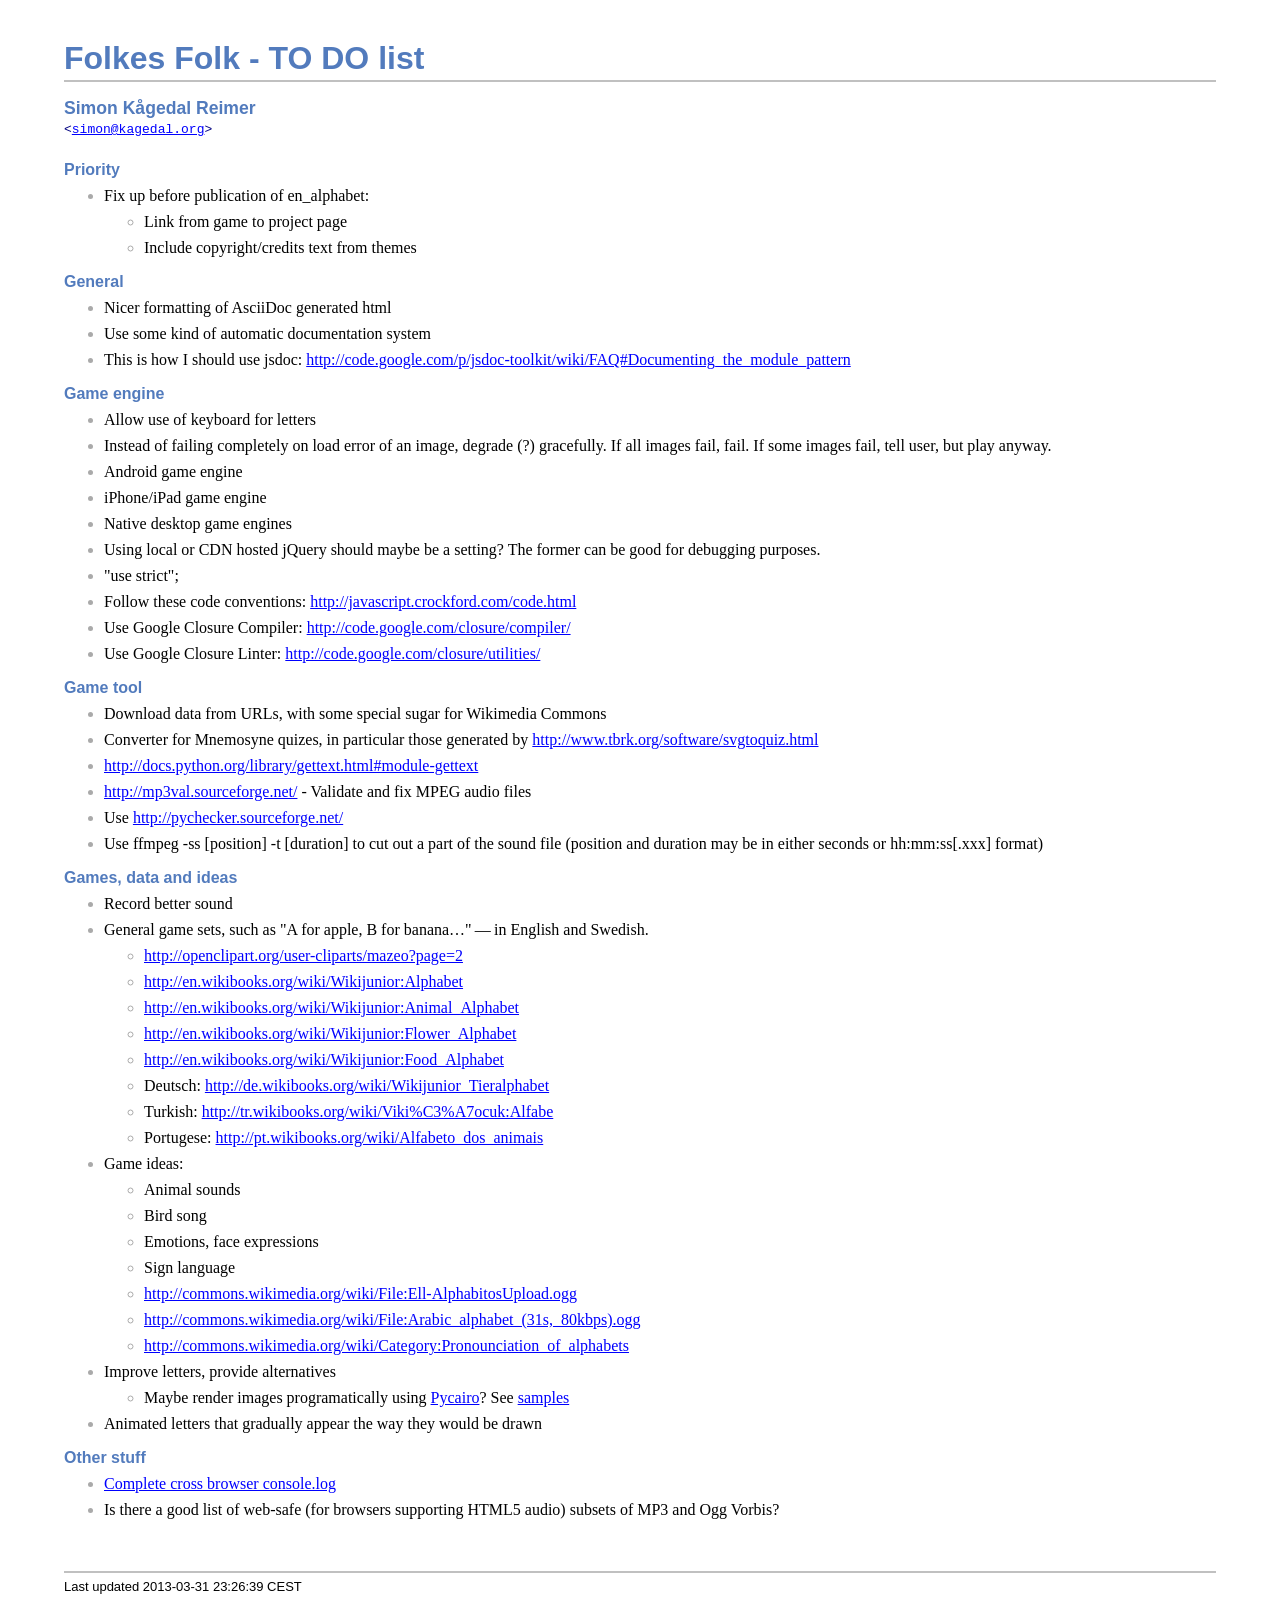
<file: doc/TODO.html>
<!DOCTYPE html PUBLIC "-//W3C//DTD XHTML 1.1//EN"
    "http://www.w3.org/TR/xhtml11/DTD/xhtml11.dtd">
<html xmlns="http://www.w3.org/1999/xhtml" xml:lang="en">
<head>
<meta http-equiv="Content-Type" content="application/xhtml+xml; charset=UTF-8" />
<meta name="generator" content="AsciiDoc 8.6.6" />
<title>Folkes Folk - TO DO list</title>
<style type="text/css">
/* Shared CSS for AsciiDoc xhtml11 and html5 backends */

/* Default font. */
body {
  font-family: Georgia,serif;
}

/* Title font. */
h1, h2, h3, h4, h5, h6,
div.title, caption.title,
thead, p.table.header,
#toctitle,
#author, #revnumber, #revdate, #revremark,
#footer {
  font-family: Arial,Helvetica,sans-serif;
}

body {
  margin: 1em 5% 1em 5%;
}

a {
  color: blue;
  text-decoration: underline;
}
a:visited {
  color: fuchsia;
}

em {
  font-style: italic;
  color: navy;
}

strong {
  font-weight: bold;
  color: #083194;
}

h1, h2, h3, h4, h5, h6 {
  color: #527bbd;
  margin-top: 1.2em;
  margin-bottom: 0.5em;
  line-height: 1.3;
}

h1, h2, h3 {
  border-bottom: 2px solid silver;
}
h2 {
  padding-top: 0.5em;
}
h3 {
  float: left;
}
h3 + * {
  clear: left;
}
h5 {
  font-size: 1.0em;
}

div.sectionbody {
  margin-left: 0;
}

hr {
  border: 1px solid silver;
}

p {
  margin-top: 0.5em;
  margin-bottom: 0.5em;
}

ul, ol, li > p {
  margin-top: 0;
}
ul > li     { color: #aaa; }
ul > li > * { color: black; }

pre {
  padding: 0;
  margin: 0;
}

#author {
  color: #527bbd;
  font-weight: bold;
  font-size: 1.1em;
}
#email {
}
#revnumber, #revdate, #revremark {
}

#footer {
  font-size: small;
  border-top: 2px solid silver;
  padding-top: 0.5em;
  margin-top: 4.0em;
}
#footer-text {
  float: left;
  padding-bottom: 0.5em;
}
#footer-badges {
  float: right;
  padding-bottom: 0.5em;
}

#preamble {
  margin-top: 1.5em;
  margin-bottom: 1.5em;
}
div.imageblock, div.exampleblock, div.verseblock,
div.quoteblock, div.literalblock, div.listingblock, div.sidebarblock,
div.admonitionblock {
  margin-top: 1.0em;
  margin-bottom: 1.5em;
}
div.admonitionblock {
  margin-top: 2.0em;
  margin-bottom: 2.0em;
  margin-right: 10%;
  color: #606060;
}

div.content { /* Block element content. */
  padding: 0;
}

/* Block element titles. */
div.title, caption.title {
  color: #527bbd;
  font-weight: bold;
  text-align: left;
  margin-top: 1.0em;
  margin-bottom: 0.5em;
}
div.title + * {
  margin-top: 0;
}

td div.title:first-child {
  margin-top: 0.0em;
}
div.content div.title:first-child {
  margin-top: 0.0em;
}
div.content + div.title {
  margin-top: 0.0em;
}

div.sidebarblock > div.content {
  background: #ffffee;
  border: 1px solid #dddddd;
  border-left: 4px solid #f0f0f0;
  padding: 0.5em;
}

div.listingblock > div.content {
  border: 1px solid #dddddd;
  border-left: 5px solid #f0f0f0;
  background: #f8f8f8;
  padding: 0.5em;
}

div.quoteblock, div.verseblock {
  padding-left: 1.0em;
  margin-left: 1.0em;
  margin-right: 10%;
  border-left: 5px solid #f0f0f0;
  color: #888;
}

div.quoteblock > div.attribution {
  padding-top: 0.5em;
  text-align: right;
}

div.verseblock > pre.content {
  font-family: inherit;
  font-size: inherit;
}
div.verseblock > div.attribution {
  padding-top: 0.75em;
  text-align: left;
}
/* DEPRECATED: Pre version 8.2.7 verse style literal block. */
div.verseblock + div.attribution {
  text-align: left;
}

div.admonitionblock .icon {
  vertical-align: top;
  font-size: 1.1em;
  font-weight: bold;
  text-decoration: underline;
  color: #527bbd;
  padding-right: 0.5em;
}
div.admonitionblock td.content {
  padding-left: 0.5em;
  border-left: 3px solid #dddddd;
}

div.exampleblock > div.content {
  border-left: 3px solid #dddddd;
  padding-left: 0.5em;
}

div.imageblock div.content { padding-left: 0; }
span.image img { border-style: none; }
a.image:visited { color: white; }

dl {
  margin-top: 0.8em;
  margin-bottom: 0.8em;
}
dt {
  margin-top: 0.5em;
  margin-bottom: 0;
  font-style: normal;
  color: navy;
}
dd > *:first-child {
  margin-top: 0.1em;
}

ul, ol {
    list-style-position: outside;
}
ol.arabic {
  list-style-type: decimal;
}
ol.loweralpha {
  list-style-type: lower-alpha;
}
ol.upperalpha {
  list-style-type: upper-alpha;
}
ol.lowerroman {
  list-style-type: lower-roman;
}
ol.upperroman {
  list-style-type: upper-roman;
}

div.compact ul, div.compact ol,
div.compact p, div.compact p,
div.compact div, div.compact div {
  margin-top: 0.1em;
  margin-bottom: 0.1em;
}

tfoot {
  font-weight: bold;
}
td > div.verse {
  white-space: pre;
}

div.hdlist {
  margin-top: 0.8em;
  margin-bottom: 0.8em;
}
div.hdlist tr {
  padding-bottom: 15px;
}
dt.hdlist1.strong, td.hdlist1.strong {
  font-weight: bold;
}
td.hdlist1 {
  vertical-align: top;
  font-style: normal;
  padding-right: 0.8em;
  color: navy;
}
td.hdlist2 {
  vertical-align: top;
}
div.hdlist.compact tr {
  margin: 0;
  padding-bottom: 0;
}

.comment {
  background: yellow;
}

.footnote, .footnoteref {
  font-size: 0.8em;
}

span.footnote, span.footnoteref {
  vertical-align: super;
}

#footnotes {
  margin: 20px 0 20px 0;
  padding: 7px 0 0 0;
}

#footnotes div.footnote {
  margin: 0 0 5px 0;
}

#footnotes hr {
  border: none;
  border-top: 1px solid silver;
  height: 1px;
  text-align: left;
  margin-left: 0;
  width: 20%;
  min-width: 100px;
}

div.colist td {
  padding-right: 0.5em;
  padding-bottom: 0.3em;
  vertical-align: top;
}
div.colist td img {
  margin-top: 0.3em;
}

@media print {
  #footer-badges { display: none; }
}

#toc {
  margin-bottom: 2.5em;
}

#toctitle {
  color: #527bbd;
  font-size: 1.1em;
  font-weight: bold;
  margin-top: 1.0em;
  margin-bottom: 0.1em;
}

div.toclevel1, div.toclevel2, div.toclevel3, div.toclevel4 {
  margin-top: 0;
  margin-bottom: 0;
}
div.toclevel2 {
  margin-left: 2em;
  font-size: 0.9em;
}
div.toclevel3 {
  margin-left: 4em;
  font-size: 0.9em;
}
div.toclevel4 {
  margin-left: 6em;
  font-size: 0.9em;
}

span.aqua { color: aqua; }
span.black { color: black; }
span.blue { color: blue; }
span.fuchsia { color: fuchsia; }
span.gray { color: gray; }
span.green { color: green; }
span.lime { color: lime; }
span.maroon { color: maroon; }
span.navy { color: navy; }
span.olive { color: olive; }
span.purple { color: purple; }
span.red { color: red; }
span.silver { color: silver; }
span.teal { color: teal; }
span.white { color: white; }
span.yellow { color: yellow; }

span.aqua-background { background: aqua; }
span.black-background { background: black; }
span.blue-background { background: blue; }
span.fuchsia-background { background: fuchsia; }
span.gray-background { background: gray; }
span.green-background { background: green; }
span.lime-background { background: lime; }
span.maroon-background { background: maroon; }
span.navy-background { background: navy; }
span.olive-background { background: olive; }
span.purple-background { background: purple; }
span.red-background { background: red; }
span.silver-background { background: silver; }
span.teal-background { background: teal; }
span.white-background { background: white; }
span.yellow-background { background: yellow; }

span.big { font-size: 2em; }
span.small { font-size: 0.6em; }

span.underline { text-decoration: underline; }
span.overline { text-decoration: overline; }
span.line-through { text-decoration: line-through; }


/*
 * xhtml11 specific
 *
 * */

tt {
  font-family: monospace;
  font-size: inherit;
  color: navy;
}

div.tableblock {
  margin-top: 1.0em;
  margin-bottom: 1.5em;
}
div.tableblock > table {
  border: 3px solid #527bbd;
}
thead, p.table.header {
  font-weight: bold;
  color: #527bbd;
}
p.table {
  margin-top: 0;
}
/* Because the table frame attribute is overriden by CSS in most browsers. */
div.tableblock > table[frame="void"] {
  border-style: none;
}
div.tableblock > table[frame="hsides"] {
  border-left-style: none;
  border-right-style: none;
}
div.tableblock > table[frame="vsides"] {
  border-top-style: none;
  border-bottom-style: none;
}


/*
 * html5 specific
 *
 * */

.monospaced {
  font-family: monospace;
  font-size: inherit;
  color: navy;
}

table.tableblock {
  margin-top: 1.0em;
  margin-bottom: 1.5em;
}
thead, p.tableblock.header {
  font-weight: bold;
  color: #527bbd;
}
p.tableblock {
  margin-top: 0;
}
table.tableblock {
  border-width: 3px;
  border-spacing: 0px;
  border-style: solid;
  border-color: #527bbd;
  border-collapse: collapse;
}
th.tableblock, td.tableblock {
  border-width: 1px;
  padding: 4px;
  border-style: solid;
  border-color: #527bbd;
}

table.tableblock.frame-topbot {
  border-left-style: hidden;
  border-right-style: hidden;
}
table.tableblock.frame-sides {
  border-top-style: hidden;
  border-bottom-style: hidden;
}
table.tableblock.frame-none {
  border-style: hidden;
}

th.tableblock.halign-left, td.tableblock.halign-left {
  text-align: left;
}
th.tableblock.halign-center, td.tableblock.halign-center {
  text-align: center;
}
th.tableblock.halign-right, td.tableblock.halign-right {
  text-align: right;
}

th.tableblock.valign-top, td.tableblock.valign-top {
  vertical-align: top;
}
th.tableblock.valign-middle, td.tableblock.valign-middle {
  vertical-align: middle;
}
th.tableblock.valign-bottom, td.tableblock.valign-bottom {
  vertical-align: bottom;
}


/*
 * manpage specific
 *
 * */

body.manpage h1 {
  padding-top: 0.5em;
  padding-bottom: 0.5em;
  border-top: 2px solid silver;
  border-bottom: 2px solid silver;
}
body.manpage h2 {
  border-style: none;
}
body.manpage div.sectionbody {
  margin-left: 3em;
}

@media print {
  body.manpage div#toc { display: none; }
}
</style>
<script type="text/javascript">
/*<![CDATA[*/
var asciidoc = {  // Namespace.

/////////////////////////////////////////////////////////////////////
// Table Of Contents generator
/////////////////////////////////////////////////////////////////////

/* Author: Mihai Bazon, September 2002
 * http://students.infoiasi.ro/~mishoo
 *
 * Table Of Content generator
 * Version: 0.4
 *
 * Feel free to use this script under the terms of the GNU General Public
 * License, as long as you do not remove or alter this notice.
 */

 /* modified by Troy D. Hanson, September 2006. License: GPL */
 /* modified by Stuart Rackham, 2006, 2009. License: GPL */

// toclevels = 1..4.
toc: function (toclevels) {

  function getText(el) {
    var text = "";
    for (var i = el.firstChild; i != null; i = i.nextSibling) {
      if (i.nodeType == 3 /* Node.TEXT_NODE */) // IE doesn't speak constants.
        text += i.data;
      else if (i.firstChild != null)
        text += getText(i);
    }
    return text;
  }

  function TocEntry(el, text, toclevel) {
    this.element = el;
    this.text = text;
    this.toclevel = toclevel;
  }

  function tocEntries(el, toclevels) {
    var result = new Array;
    var re = new RegExp('[hH]([2-'+(toclevels+1)+'])');
    // Function that scans the DOM tree for header elements (the DOM2
    // nodeIterator API would be a better technique but not supported by all
    // browsers).
    var iterate = function (el) {
      for (var i = el.firstChild; i != null; i = i.nextSibling) {
        if (i.nodeType == 1 /* Node.ELEMENT_NODE */) {
          var mo = re.exec(i.tagName);
          if (mo && (i.getAttribute("class") || i.getAttribute("className")) != "float") {
            result[result.length] = new TocEntry(i, getText(i), mo[1]-1);
          }
          iterate(i);
        }
      }
    }
    iterate(el);
    return result;
  }

  var toc = document.getElementById("toc");
  if (!toc) {
    return;
  }

  // Delete existing TOC entries in case we're reloading the TOC.
  var tocEntriesToRemove = [];
  var i;
  for (i = 0; i < toc.childNodes.length; i++) {
    var entry = toc.childNodes[i];
    if (entry.nodeName == 'div'
     && entry.getAttribute("class")
     && entry.getAttribute("class").match(/^toclevel/))
      tocEntriesToRemove.push(entry);
  }
  for (i = 0; i < tocEntriesToRemove.length; i++) {
    toc.removeChild(tocEntriesToRemove[i]);
  }

  // Rebuild TOC entries.
  var entries = tocEntries(document.getElementById("content"), toclevels);
  for (var i = 0; i < entries.length; ++i) {
    var entry = entries[i];
    if (entry.element.id == "")
      entry.element.id = "_toc_" + i;
    var a = document.createElement("a");
    a.href = "#" + entry.element.id;
    a.appendChild(document.createTextNode(entry.text));
    var div = document.createElement("div");
    div.appendChild(a);
    div.className = "toclevel" + entry.toclevel;
    toc.appendChild(div);
  }
  if (entries.length == 0)
    toc.parentNode.removeChild(toc);
},


/////////////////////////////////////////////////////////////////////
// Footnotes generator
/////////////////////////////////////////////////////////////////////

/* Based on footnote generation code from:
 * http://www.brandspankingnew.net/archive/2005/07/format_footnote.html
 */

footnotes: function () {
  // Delete existing footnote entries in case we're reloading the footnodes.
  var i;
  var noteholder = document.getElementById("footnotes");
  if (!noteholder) {
    return;
  }
  var entriesToRemove = [];
  for (i = 0; i < noteholder.childNodes.length; i++) {
    var entry = noteholder.childNodes[i];
    if (entry.nodeName == 'div' && entry.getAttribute("class") == "footnote")
      entriesToRemove.push(entry);
  }
  for (i = 0; i < entriesToRemove.length; i++) {
    noteholder.removeChild(entriesToRemove[i]);
  }

  // Rebuild footnote entries.
  var cont = document.getElementById("content");
  var spans = cont.getElementsByTagName("span");
  var refs = {};
  var n = 0;
  for (i=0; i<spans.length; i++) {
    if (spans[i].className == "footnote") {
      n++;
      var note = spans[i].getAttribute("data-note");
      if (!note) {
        // Use [\s\S] in place of . so multi-line matches work.
        // Because JavaScript has no s (dotall) regex flag.
        note = spans[i].innerHTML.match(/\s*\[([\s\S]*)]\s*/)[1];
        spans[i].innerHTML =
          "[<a id='_footnoteref_" + n + "' href='#_footnote_" + n +
          "' title='View footnote' class='footnote'>" + n + "</a>]";
        spans[i].setAttribute("data-note", note);
      }
      noteholder.innerHTML +=
        "<div class='footnote' id='_footnote_" + n + "'>" +
        "<a href='#_footnoteref_" + n + "' title='Return to text'>" +
        n + "</a>. " + note + "</div>";
      var id =spans[i].getAttribute("id");
      if (id != null) refs["#"+id] = n;
    }
  }
  if (n == 0)
    noteholder.parentNode.removeChild(noteholder);
  else {
    // Process footnoterefs.
    for (i=0; i<spans.length; i++) {
      if (spans[i].className == "footnoteref") {
        var href = spans[i].getElementsByTagName("a")[0].getAttribute("href");
        href = href.match(/#.*/)[0];  // Because IE return full URL.
        n = refs[href];
        spans[i].innerHTML =
          "[<a href='#_footnote_" + n +
          "' title='View footnote' class='footnote'>" + n + "</a>]";
      }
    }
  }
},

install: function(toclevels) {
  var timerId;

  function reinstall() {
    asciidoc.footnotes();
    if (toclevels) {
      asciidoc.toc(toclevels);
    }
  }

  function reinstallAndRemoveTimer() {
    clearInterval(timerId);
    reinstall();
  }

  timerId = setInterval(reinstall, 500);
  if (document.addEventListener)
    document.addEventListener("DOMContentLoaded", reinstallAndRemoveTimer, false);
  else
    window.onload = reinstallAndRemoveTimer;
}

}
asciidoc.install();
/*]]>*/
</script>
</head>
<body class="article">
<div id="header">
<h1>Folkes Folk - TO DO list</h1>
<span id="author">Simon Kågedal Reimer</span><br />
<span id="email"><tt>&lt;<a href="mailto:simon@kagedal.org">simon@kagedal.org</a>&gt;</tt></span><br />
</div>
<div id="content">
<div id="preamble">
<div class="sectionbody">
<div class="ulist"><div class="title">Priority</div><ul>
<li>
<p>
Fix up before publication of en_alphabet:
</p>
<div class="ulist"><ul>
<li>
<p>
Link from game to project page
</p>
</li>
<li>
<p>
Include copyright/credits text from themes
</p>
</li>
</ul></div>
</li>
</ul></div>
<div class="ulist"><div class="title">General</div><ul>
<li>
<p>
Nicer formatting of AsciiDoc generated html
</p>
</li>
<li>
<p>
Use some kind of automatic documentation system
</p>
</li>
<li>
<p>
This is how I should use jsdoc: <a href="http://code.google.com/p/jsdoc-toolkit/wiki/FAQ#Documenting_the_module_pattern">http://code.google.com/p/jsdoc-toolkit/wiki/FAQ#Documenting_the_module_pattern</a>
</p>
</li>
</ul></div>
<div class="ulist"><div class="title">Game engine</div><ul>
<li>
<p>
Allow use of keyboard for letters
</p>
</li>
<li>
<p>
Instead of failing completely on load error of an image, degrade (?) gracefully. If all images fail, fail. If some images fail, tell user, but play anyway.
</p>
</li>
<li>
<p>
Android game engine
</p>
</li>
<li>
<p>
iPhone/iPad game engine
</p>
</li>
<li>
<p>
Native desktop game engines
</p>
</li>
<li>
<p>
Using local or CDN hosted jQuery should maybe be a setting? The former can be good for debugging purposes.
</p>
</li>
<li>
<p>
"use strict";
</p>
</li>
<li>
<p>
Follow these code conventions: <a href="http://javascript.crockford.com/code.html">http://javascript.crockford.com/code.html</a>
</p>
</li>
<li>
<p>
Use Google Closure Compiler: <a href="http://code.google.com/closure/compiler/">http://code.google.com/closure/compiler/</a>
</p>
</li>
<li>
<p>
Use Google Closure Linter: <a href="http://code.google.com/closure/utilities/">http://code.google.com/closure/utilities/</a>
</p>
</li>
</ul></div>
<div class="ulist"><div class="title">Game tool</div><ul>
<li>
<p>
Download data from URLs, with some special sugar for Wikimedia Commons
</p>
</li>
<li>
<p>
Converter for Mnemosyne quizes, in particular those generated by <a href="http://www.tbrk.org/software/svgtoquiz.html">http://www.tbrk.org/software/svgtoquiz.html</a>
</p>
</li>
<li>
<p>
<a href="http://docs.python.org/library/gettext.html#module-gettext">http://docs.python.org/library/gettext.html#module-gettext</a>
</p>
</li>
<li>
<p>
<a href="http://mp3val.sourceforge.net/">http://mp3val.sourceforge.net/</a> - Validate and fix MPEG audio files
</p>
</li>
<li>
<p>
Use <a href="http://pychecker.sourceforge.net/">http://pychecker.sourceforge.net/</a>
</p>
</li>
<li>
<p>
Use ffmpeg -ss [position] -t [duration] to cut out a part of the sound file (position and duration may be in either seconds or hh:mm:ss[.xxx] format)
</p>
</li>
</ul></div>
<div class="ulist"><div class="title">Games, data and ideas</div><ul>
<li>
<p>
Record better sound
</p>
</li>
<li>
<p>
General game sets, such as "A for apple, B for banana&#8230;"&#8201;&#8212;&#8201;in English and Swedish.
</p>
<div class="ulist"><ul>
<li>
<p>
<a href="http://openclipart.org/user-cliparts/mazeo?page=2">http://openclipart.org/user-cliparts/mazeo?page=2</a>
</p>
</li>
<li>
<p>
<a href="http://en.wikibooks.org/wiki/Wikijunior:Alphabet">http://en.wikibooks.org/wiki/Wikijunior:Alphabet</a>
</p>
</li>
<li>
<p>
<a href="http://en.wikibooks.org/wiki/Wikijunior:Animal_Alphabet">http://en.wikibooks.org/wiki/Wikijunior:Animal_Alphabet</a>
</p>
</li>
<li>
<p>
<a href="http://en.wikibooks.org/wiki/Wikijunior:Flower_Alphabet">http://en.wikibooks.org/wiki/Wikijunior:Flower_Alphabet</a>
</p>
</li>
<li>
<p>
<a href="http://en.wikibooks.org/wiki/Wikijunior:Food_Alphabet">http://en.wikibooks.org/wiki/Wikijunior:Food_Alphabet</a>
</p>
</li>
<li>
<p>
Deutsch: <a href="http://de.wikibooks.org/wiki/Wikijunior_Tieralphabet">http://de.wikibooks.org/wiki/Wikijunior_Tieralphabet</a>
</p>
</li>
<li>
<p>
Turkish: <a href="http://tr.wikibooks.org/wiki/Viki%C3%A7ocuk:Alfabe">http://tr.wikibooks.org/wiki/Viki%C3%A7ocuk:Alfabe</a>
</p>
</li>
<li>
<p>
Portugese: <a href="http://pt.wikibooks.org/wiki/Alfabeto_dos_animais">http://pt.wikibooks.org/wiki/Alfabeto_dos_animais</a>
</p>
</li>
</ul></div>
</li>
<li>
<p>
Game ideas:
</p>
<div class="ulist"><ul>
<li>
<p>
Animal sounds
</p>
</li>
<li>
<p>
Bird song
</p>
</li>
<li>
<p>
Emotions, face expressions
</p>
</li>
<li>
<p>
Sign language
</p>
</li>
<li>
<p>
<a href="http://commons.wikimedia.org/wiki/File:Ell-AlphabitosUpload.ogg">http://commons.wikimedia.org/wiki/File:Ell-AlphabitosUpload.ogg</a>
</p>
</li>
<li>
<p>
<a href="http://commons.wikimedia.org/wiki/File:Arabic_alphabet_(31s,_80kbps).ogg">http://commons.wikimedia.org/wiki/File:Arabic_alphabet_(31s,_80kbps).ogg</a>
</p>
</li>
<li>
<p>
<a href="http://commons.wikimedia.org/wiki/Category:Pronounciation_of_alphabets">http://commons.wikimedia.org/wiki/Category:Pronounciation_of_alphabets</a>
</p>
</li>
</ul></div>
</li>
<li>
<p>
Improve letters, provide alternatives
</p>
<div class="ulist"><ul>
<li>
<p>
Maybe render images programatically using <a href="http://cairographics.org/pycairo/">Pycairo</a>? See <a href="http://cairographics.org/samples/">samples</a>
</p>
</li>
</ul></div>
</li>
<li>
<p>
Animated letters that gradually appear the way they would be drawn
</p>
</li>
</ul></div>
<div class="ulist"><div class="title">Other stuff</div><ul>
<li>
<p>
<a href="http://patik.com/blog/complete-cross-browser-console-log/">Complete cross browser console.log</a>
</p>
</li>
<li>
<p>
Is there a good list of web-safe (for browsers supporting HTML5 audio) subsets of MP3 and Ogg Vorbis?
</p>
</li>
</ul></div>
</div>
</div>
</div>
<div id="footnotes"><hr /></div>
<div id="footer">
<div id="footer-text">
Last updated 2013-03-31 23:26:39 CEST
</div>
</div>
</body>
</html>
</file>
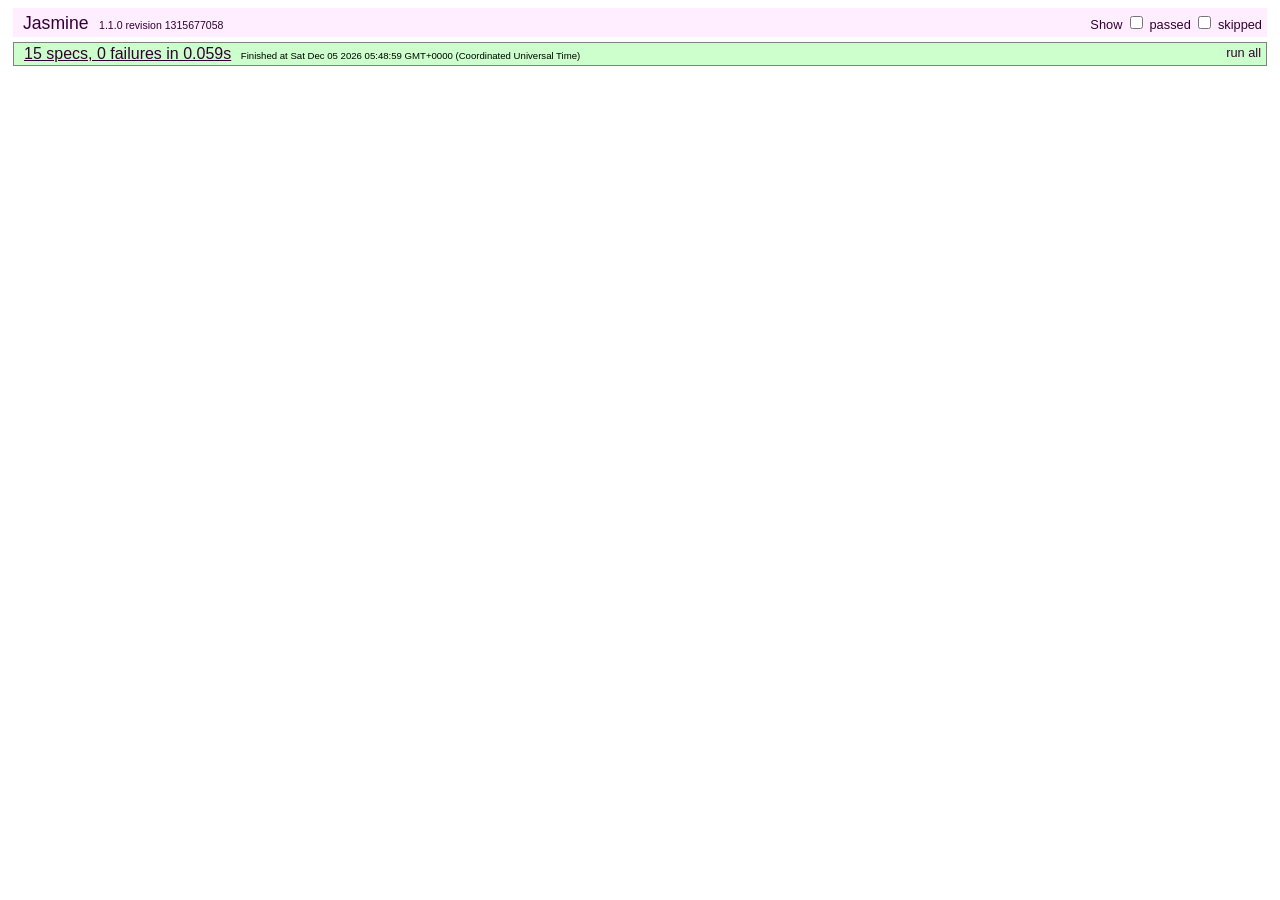
<file: test/SpecRunner.html>
<!DOCTYPE HTML PUBLIC "-//W3C//DTD HTML 4.01 Transitional//EN"
  "http://www.w3.org/TR/html4/loose.dtd">
<html>
<head>
  <title>Jasmine Spec Runner</title>

  <script type="text/javascript" src="https://getfirebug.com/firebug-lite.js">
    {
    overrideConsole: false,
    startInNewWindow: true,
    startOpened: true,
    enableTrace: true
    }
  </script>

  <link rel="shortcut icon" type="image/png" href="lib/jasmine-1.1.0/jasmine_favicon.png">

  <!-- include source files here... -->
  <script type="text/javascript" src="../js/util.js"></script>
  <script type="text/javascript" src="../js/layout.js"></script>
  <script type="text/javascript" src="../js/gamelogic.js"></script>

  <link rel="stylesheet" type="text/css" href="lib/jasmine-1.1.0/jasmine.css">
  <script type="text/javascript" src="lib/jasmine-1.1.0/jasmine.js"></script>
  <script type="text/javascript" src="lib/jasmine-1.1.0/jasmine-html.js"></script>

  <!-- include spec files here... -->
  <script type="text/javascript" src="spec_util.js"></script>
  <script type="text/javascript" src="spec_layout.js"></script>
  <script type="text/javascript" src="spec_gamelogic.js"></script>

  <script type="text/javascript">
    (function() {
      var jasmineEnv = jasmine.getEnv();
      jasmineEnv.updateInterval = 1000;

      var trivialReporter = new jasmine.TrivialReporter();

      jasmineEnv.addReporter(trivialReporter);

      jasmineEnv.specFilter = function(spec) {
        return trivialReporter.specFilter(spec);
      };

      var currentWindowOnload = window.onload;

      window.onload = function() {
        if (currentWindowOnload) {
          currentWindowOnload();
        }
        execJasmine();
      };

      function execJasmine() {
        jasmineEnv.execute();
      }

    })();
  </script>

</head>

<body>
</body>
</html>
</file>
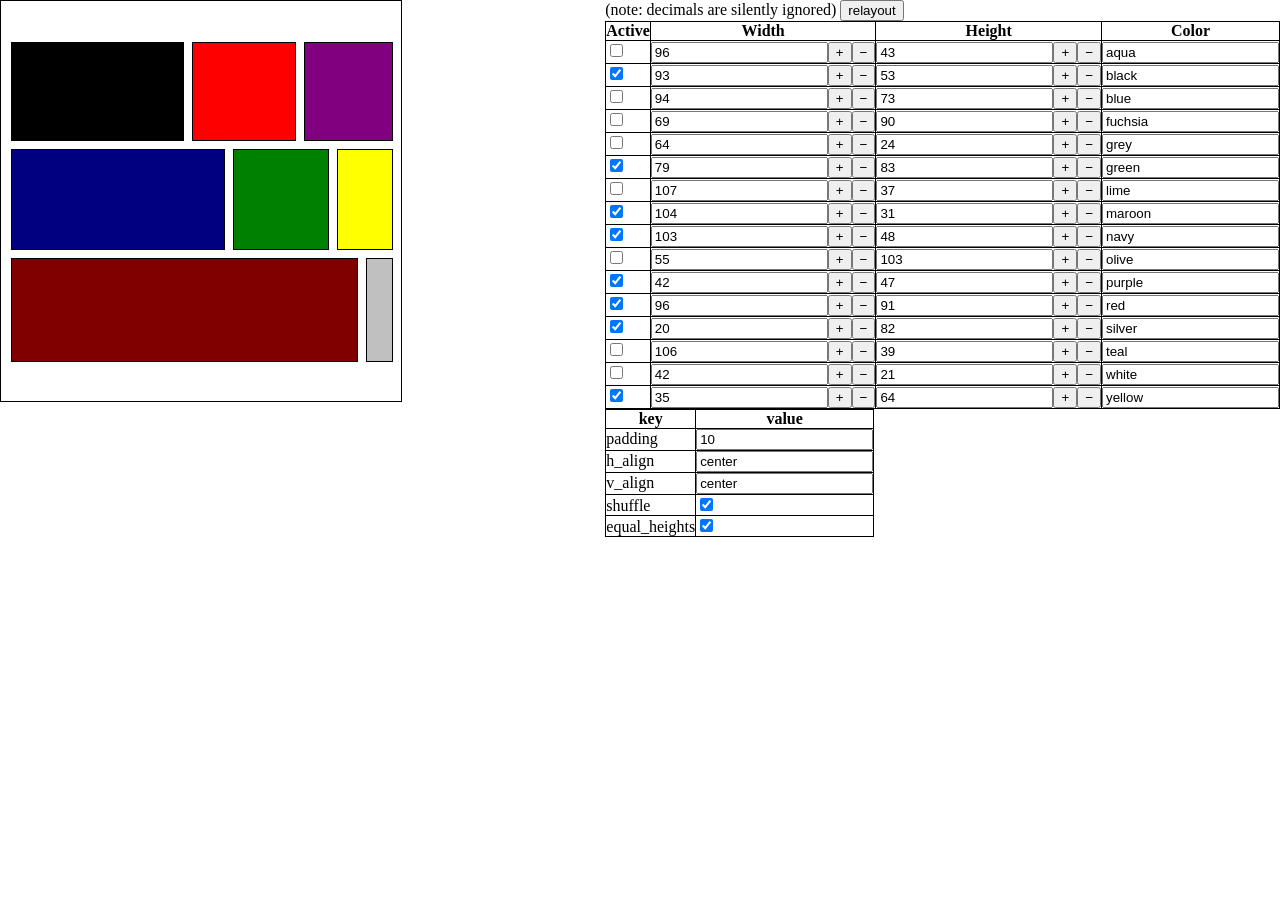
<file: test/test_layout.html>
<!DOCTYPE html>
<html>
<head>
  <title>Test layout</title>

  <script type="text/javascript" src="../js/firebug-fallback.js"></script>
  <script type="text/javascript" src="https://getfirebug.com/firebug-lite.js">
    {
    overrideConsole: false,
    startInNewWindow: true,
    startOpened: true,
    enableTrace: true
    }
  </script>

  <link rel="stylesheet" type="text/css" media="screen" href="../css/reset.css" /> 
  <style type="text/css">
    #content { 
      position: relative; 
      width: 400px;
      height: 400px;
      border: 1px solid black;
      z-index: 0;
    }
    .elem {
      position: absolute;
      border: 1px solid black;
      z-index: 1;
    }
   #control {
    float: right;
   }
    table, th, td
    {
    border: 1px solid black;
    }
    th { font-weight: bold; }

  </style>
  <script type="text/javascript" src="https://ajax.googleapis.com/ajax/libs/jquery/1.7.1/jquery.min.js"></script>
  <script type="text/javascript" src="../js/es5-shim.js"></script>
  <script type="text/javascript" src="../js/util.js"></script>
  <script type="text/javascript" src="../js/layout.js"></script>
  <script type="text/javascript" src="test_layout.js"></script>
</head>
<body>
<div id="control">
(note: decimals are silently ignored)
<button id="relayout">relayout</button>
<table id="ctable">
<tr><th>Active</th><th>Width</th><th>Height</th><th>Color</th></tr>
<tbody>
</tbody>
</table>

<table id="params_table">
<tr><th>key</th><th>value</th></tr>
<tbody>
</tbody>
</table>
</div>
<div id="content"></div>
</body>
</html>
</file>
<file: test/lib/jasmine-1.1.0/jasmine.css>
body {
  font-family: "Helvetica Neue Light", "Lucida Grande", "Calibri", "Arial", sans-serif;
}


.jasmine_reporter a:visited, .jasmine_reporter a {
  color: #303; 
}

.jasmine_reporter a:hover, .jasmine_reporter a:active {
  color: blue; 
}

.run_spec {
  float:right;
  padding-right: 5px;
  font-size: .8em;
  text-decoration: none;
}

.jasmine_reporter {
  margin: 0 5px;
}

.banner {
  color: #303;
  background-color: #fef;
  padding: 5px;
}

.logo {
  float: left;
  font-size: 1.1em;
  padding-left: 5px;
}

.logo .version {
  font-size: .6em;
  padding-left: 1em;
}

.runner.running {
  background-color: yellow;
}


.options {
  text-align: right;
  font-size: .8em;
}




.suite {
  border: 1px outset gray;
  margin: 5px 0;
  padding-left: 1em;
}

.suite .suite {
  margin: 5px; 
}

.suite.passed {
  background-color: #dfd;
}

.suite.failed {
  background-color: #fdd;
}

.spec {
  margin: 5px;
  padding-left: 1em;
  clear: both;
}

.spec.failed, .spec.passed, .spec.skipped {
  padding-bottom: 5px;
  border: 1px solid gray;
}

.spec.failed {
  background-color: #fbb;
  border-color: red;
}

.spec.passed {
  background-color: #bfb;
  border-color: green;
}

.spec.skipped {
  background-color: #bbb;
}

.messages {
  border-left: 1px dashed gray;
  padding-left: 1em;
  padding-right: 1em;
}

.passed {
  background-color: #cfc;
  display: none;
}

.failed {
  background-color: #fbb;
}

.skipped {
  color: #777;
  background-color: #eee;
  display: none;
}


/*.resultMessage {*/
  /*white-space: pre;*/
/*}*/

.resultMessage span.result {
  display: block;
  line-height: 2em;
  color: black;
}

.resultMessage .mismatch {
  color: black;
}

.stackTrace {
  white-space: pre;
  font-size: .8em;
  margin-left: 10px;
  max-height: 5em;
  overflow: auto;
  border: 1px inset red;
  padding: 1em;
  background: #eef;
}

.finished-at {
  padding-left: 1em;
  font-size: .6em;
}

.show-passed .passed,
.show-skipped .skipped {
  display: block;
}


#jasmine_content {
  position:fixed;
  right: 100%;
}

.runner {
  border: 1px solid gray;
  display: block;
  margin: 5px 0;
  padding: 2px 0 2px 10px;
}
</file>
